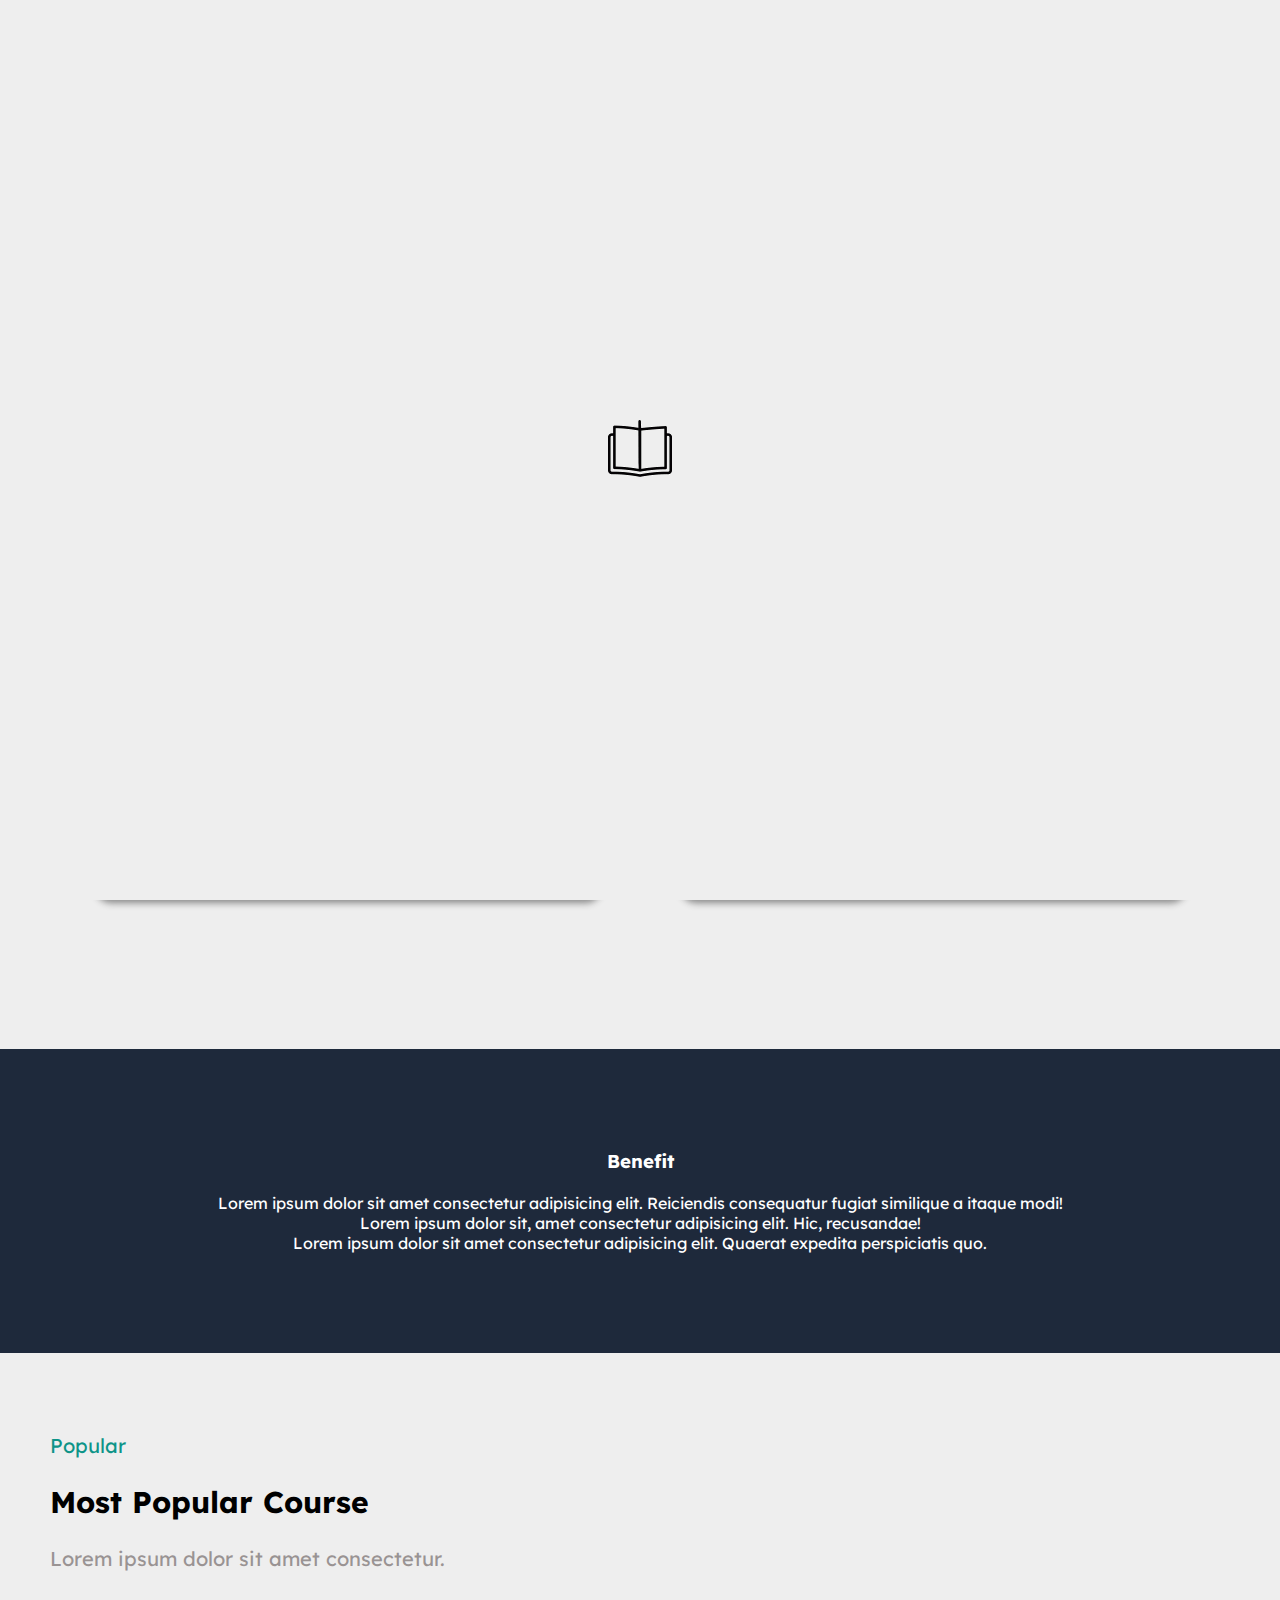
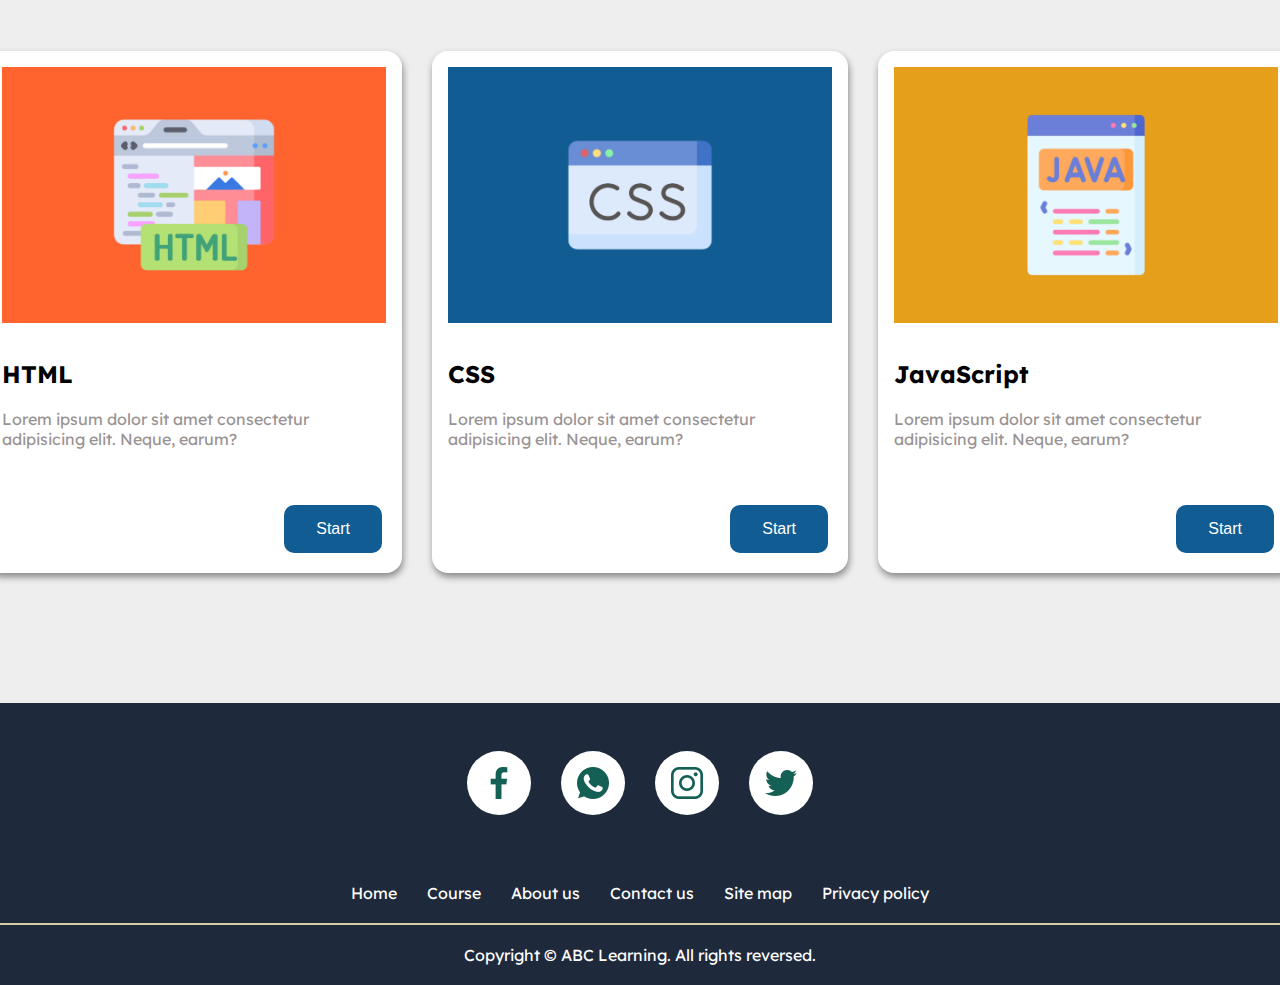
<file: index.html>
<!DOCTYPE html>
<html lang="en">
<head>
    <meta charset="UTF-8">
    <meta http-equiv="X-UA-Compatible" content="IE=edge">
    <meta name="viewport" content="width=device-width, initial-scale=1.0">
    <link rel="stylesheet" href="style.css">
    <script src="jquery.js"></script>
    <!-- google font link -->
    <link rel="preconnect" href="https://fonts.googleapis.com">
    <link rel="preconnect" href="https://fonts.gstatic.com" crossorigin>
    <!-- font style -->
    <link href="https://fonts.googleapis.com/css2?family=Caveat:wght@500&display=swap" rel="stylesheet">
    <link href="https://fonts.googleapis.com/css2?family=Fredoka+One&display=swap" rel="stylesheet">
    <link href="https://fonts.googleapis.com/css2?family=Lexend+Deca&display=swap" rel="stylesheet">
    <title>HOME</title>
</head>
<body>
    <!-- modal -->
    <div class="modal">
        <div class="box">
            <div class="box-body">
                <img src="img/sad-cute.gif" width="200px" alt="">
                <div class="box-text">
                    <h4>Sorry</h4><br>
                    <p>Page Not Available</p>
                </div>
            </div>
            <button onclick="myFunction(-1)" class="button popupclose">Close</button>
        </div>
    </div>

    <!-- preloader -->
    <div id="preloader"></div>
    <!-- header -->
    <header>
        <nav>
            <img class="logo" src="img/icon/ABC Learning.png" alt="">
            
            <ul>
                <li class="active-class">
                    <a href="index.html" class="active"><img src="img/icon/home.png" alt=""> Home</a>
                </li>
                <li class="active-class">
                    <a href="course.html"><img src="img/icon/google-docs.png" alt=""> Course</a>
                </li>
                <li class="active-class">
                    <a href="about.html"><img src="img/icon/info.png" alt=""> About us</a>
                </li>
                <li class="active-class">
                    <a href="contact.html"><img src="img/icon/contact-mail.png" alt=""> Contact us</a>
                </li>
                <li>
                    <a href="regis.html" target="_blank" class="regis"> Registration</a>
                </li>
            </ul>

            <div class="hamburger">
                <img class="icon burger" src="img/icon/hamburger.png" alt="">
                <img class="icon adios" src="img/icon/close (2).png" alt="">
            </div>
        </nav>
    </header>
    <!-- header -->

    <!-- hero -->
    <section class="hero">
        <div class="hero-text">
            <h1>ABC Learning</h1><br>
            <p>Help beginners learn with courses</p>
        </div>
        <img src="img/icon/data-science.png" alt="">
    </section>
    <!-- end hero -->

    <!-- content -->

    <!-- categories -->
    <div class="categories">
        <div class="title">
            <p style="color: #0D9488;">Categories</p> <br>
            <h2>Course categories provided</h2><br>
            <p style="color: rgb(153, 147, 147);">Lorem ipsum dolor sit amet consectetur.</p>
        </div>
        <div class="categories-card">
            <div class="mini-card">
                <img src="img/icon/code.png" alt="">
                <h3>Programming</h3><br>
                <p>Lorem ipsum dolor sit amet consectetur adipisicing elit.</p>
            </div>
            <div class="mini-card">
                <img src="img/icon/office-application.png" alt="">
                <h3>Microsoft</h3><br>
                <p>Lorem ipsum dolor sit amet consectetur adipisicing elit.</p>
            </div>
        </div>
    </div>

    <!-- slider -->
    <div class="container">
        <div class="sliders">
            <div class="slider">
                <h3>Benefit</h3><br>
                <p>Lorem ipsum dolor sit amet consectetur adipisicing elit. Reiciendis consequatur fugiat similique a itaque modi!</p>
                <p>Lorem ipsum dolor sit, amet consectetur adipisicing elit. Hic, recusandae!</p>
                <p>Lorem ipsum dolor sit amet consectetur adipisicing elit. Quaerat expedita perspiciatis quo.</p>
            </div>
        </div>
    </div>

    <!-- card -->
    <div class="container" style="margin-top: -20px ;">
        <div class="title">
            <p style="color: #0D9488;">Popular</p> <br>
            <h2>Most Popular Course</h2><br>
            <p style="color: rgb(153, 147, 147);">Lorem ipsum dolor sit amet consectetur.</p>
        </div>
        <div class="card">
            <div class="card-body">
                <img src="img/html.jpg" alt="">
                <div class="card-text">
                    <h2>HTML</h2><br>
                    <p style="color: rgb(153, 147, 147);">Lorem ipsum dolor sit amet consectetur adipisicing elit. Neque, earum?</p><br>
                </div>
                <a href="html_detail.html"><button class="button">Start</button></a>
            </div>
            <div class="card-body">
                <img src="img/css.jpg" alt="">
                <div class="card-text">
                    <h2>CSS</h2><br>
                    <p style="color: rgb(153, 147, 147);">Lorem ipsum dolor sit amet consectetur adipisicing elit. Neque, earum?</p><br>
                </div>
                <a href="css_detail.html"><button class="button">Start</button></a>
            </div>
            <div class="card-body">
                <img src="img/java.jpg" alt="">
                <div class="card-text">
                    <h2>JavaScript</h2><br>
                    <p style="color: rgb(153, 147, 147);">Lorem ipsum dolor sit amet consectetur adipisicing elit. Neque, earum?</p><br>
                </div>
                <button onclick="myFunction(1)" class="button popup">Start</button>
            </div>
          
        </div>
    </div>

    <!-- footer -->
    <div class="footer">
        <div class="social-media">
            <div class="sosmed">
                <a href="">
                    <img src="img/icon/facebook-app-symbol.png" alt="">
                </a>
            </div>
            <div class="sosmed">
                <a href="https://wa.me/62881023055627" target="_blank">
                    <img src="img/icon/whatsapp.png" alt="">
                </a>
            </div>
            <div class="sosmed">
                <a href="">
                    <img src="img/icon/instagram.png" alt="">
                </a>
            </div>
            <div class="sosmed">
                <a href="">
                    <img src="img/icon/twitter.png" alt="">
                </a>
            </div>
        </div>
        <div class="footbar">
            <ul>
                <li>
                    <a href="index.html">Home</a>
                </li>
                <li>
                    <a href="course.html">Course</a>
                </li>
                <li>
                    <a href="about.html">About us</a>
                </li>
                <li>
                    <a href="contact.html">Contact us</a>
                </li>
                <li>
                    <a href="sitemap.html">Site map</a>
                </li>
                <li>
                    <a href="privacy.html">Privacy policy</a>
                </li>
            </ul>
        </div>
        <div class="copyright">
            <p>Copyright © ABC Learning. All rights reversed.</p>
        </div>
    </div>


    <script src="function.js"></script>

    
</body>
</html>
</file>
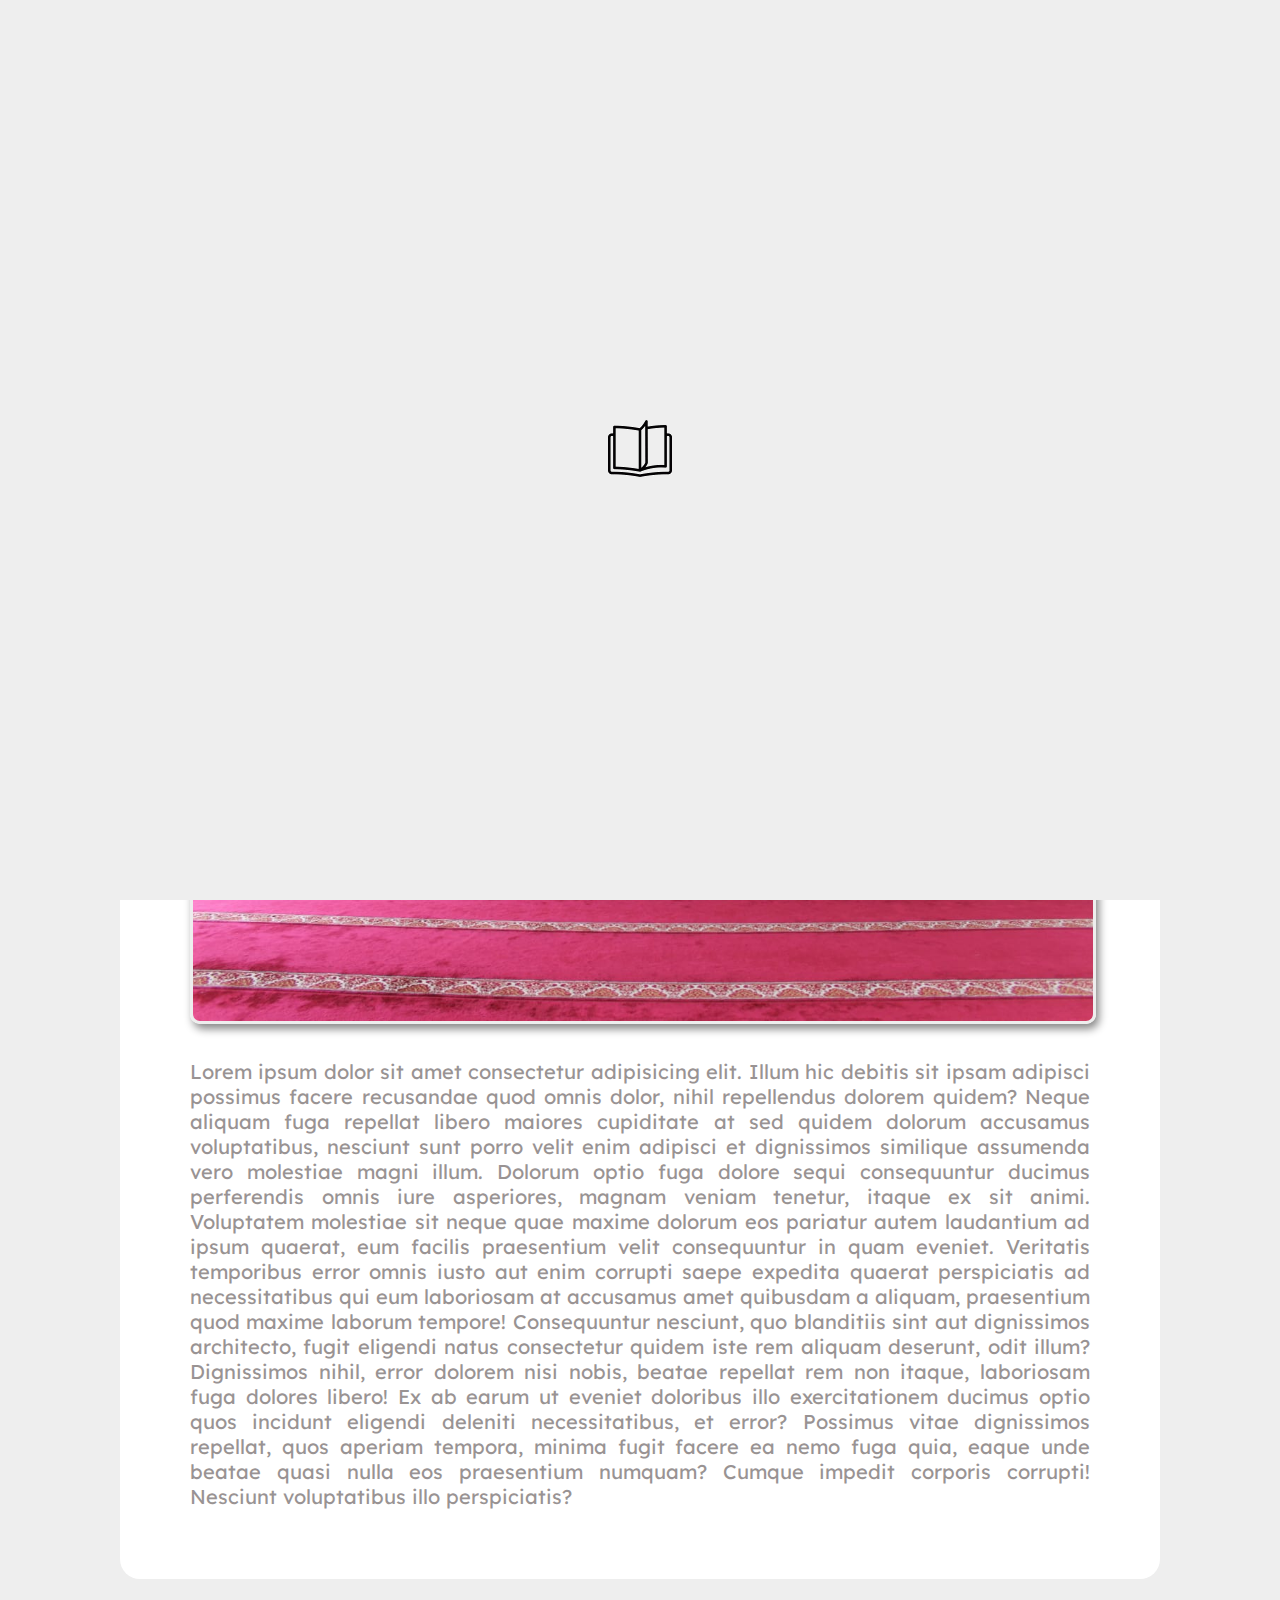
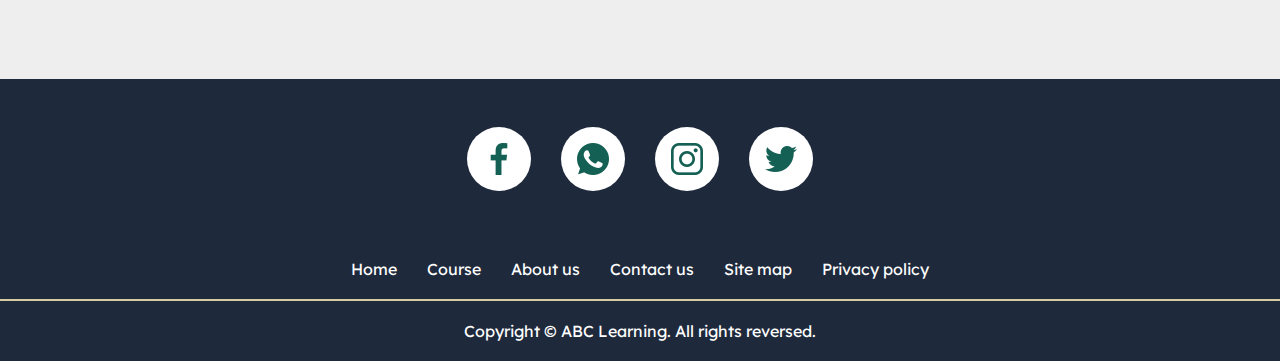
<file: about.html>
<!DOCTYPE html>
<html lang="en">
<head>
    <meta charset="UTF-8">
    <meta http-equiv="X-UA-Compatible" content="IE=edge">
    <meta name="viewport" content="width=device-width, initial-scale=1.0">
    <link rel="stylesheet" href="style.css">
    <script src="jquery.js"></script>
    <!-- google font link -->
    <link rel="preconnect" href="https://fonts.googleapis.com">
    <link rel="preconnect" href="https://fonts.gstatic.com" crossorigin>
    <!-- font style -->
    <link href="https://fonts.googleapis.com/css2?family=Caveat:wght@500&display=swap" rel="stylesheet">
    <link href="https://fonts.googleapis.com/css2?family=Fredoka+One&display=swap" rel="stylesheet">
    <link href="https://fonts.googleapis.com/css2?family=Lexend+Deca&display=swap" rel="stylesheet">
    <title>About us</title>
</head>

<body>
        <!-- preloader -->
        <div id="preloader"></div>

    <header>
        <nav>
            <img class="logo" src="img/icon/ABC Learning.png" alt="">
            <ul>
                <li>
                    <a href="index.html"><img src="img/icon/home.png" alt=""> Home</a>
                </li>
                <li>
                    <a href="course.html"><img src="img/icon/google-docs.png" alt=""> Course</a>
                </li>
                <li>
                    <a href="about.html" class="active"><img src="img/icon/info.png" alt=""> About us</a>
                </li>
                <li>
                    <a href="contact.html"><img src="img/icon/contact-mail.png" alt=""> Contact us</a>
                </li>
                <li>
                    <a href="regis.html" target="_blank" class="regis"> Registration</a>
                </li>
            </ul>
            <div class="hamburger">
                <img class="icon burger" src="img/icon/hamburger.png" alt="">
                <img class="icon adios" src="img/icon/close (2).png" alt="">
            </div>
        </nav>
    </header>

    <div class="content">
        <div>
            <div class="title">
                <p style="color: #0D9488;">About</p> <br>
                <h2>About Us</h2><br>
                <p style="color: rgb(153, 147, 147);">Our Team</p>
            </div>
            <div class="text">
                <img src="img/rohis.jpg" width="100%" class="team" id="polaroid" alt="Our team">
                <p>
                    Lorem ipsum dolor sit amet consectetur adipisicing elit. Illum hic debitis sit ipsam adipisci possimus facere recusandae quod omnis dolor, nihil repellendus dolorem quidem? Neque aliquam fuga repellat libero maiores cupiditate at sed quidem dolorum accusamus voluptatibus, nesciunt sunt porro velit enim adipisci et dignissimos similique assumenda vero molestiae magni illum. Dolorum optio fuga dolore sequi consequuntur ducimus perferendis omnis iure asperiores, magnam veniam tenetur, itaque ex sit animi. Voluptatem molestiae sit neque quae maxime dolorum eos pariatur autem laudantium ad ipsum quaerat, eum facilis praesentium velit consequuntur in quam eveniet. Veritatis temporibus error omnis iusto aut enim corrupti saepe expedita quaerat perspiciatis ad necessitatibus qui eum laboriosam at accusamus amet quibusdam a aliquam, praesentium quod maxime laborum tempore! Consequuntur nesciunt, quo blanditiis sint aut dignissimos architecto, fugit eligendi natus consectetur quidem iste rem aliquam deserunt, odit illum? Dignissimos nihil, error dolorem nisi nobis, beatae repellat rem non itaque, laboriosam fuga dolores libero! Ex ab earum ut eveniet doloribus illo exercitationem ducimus optio quos incidunt eligendi deleniti necessitatibus, et error? Possimus vitae dignissimos repellat, quos aperiam tempora, minima fugit facere ea nemo fuga quia, eaque unde beatae quasi nulla eos praesentium numquam? Cumque impedit corporis corrupti! Nesciunt voluptatibus illo perspiciatis?
                </p>
            </div>
        </div>
    </div>

    <div class="footer">
        <div class="social-media">
            <div class="sosmed">
                <a href="">
                    <img src="img/icon/facebook-app-symbol.png" alt="">
                </a>
            </div>
            <div class="sosmed">
                <a href="https://wa.me/62881023055627" target="_blank">
                    <img src="img/icon/whatsapp.png" alt="">
                </a>
            </div>
            <div class="sosmed">
                <a href="">
                    <img src="img/icon/instagram.png" alt="">
                </a>
            </div>
            <div class="sosmed">
                <a href="">
                    <img src="img/icon/twitter.png" alt="">
                </a>
            </div>
        </div>
        <div class="footbar">
            <ul>
                <li>
                    <a href="index.html">Home</a>
                </li>
                <li>
                    <a href="course.html">Course</a>
                </li>
                <li>
                    <a href="about.html">About us</a>
                </li>
                <li>
                    <a href="contact.html">Contact us</a>
                </li>
                <li>
                    <a href="sitemap.html">Site map</a>
                </li>
                <li>
                    <a href="privacy.html">Privacy policy</a>
                </li>
            </ul>
        </div>
        <div class="copyright">
            <p>Copyright © ABC Learning. All rights reversed.</p>
        </div>
    </div>

    <script src="function.js"></script>

</body>
</html>
</file>
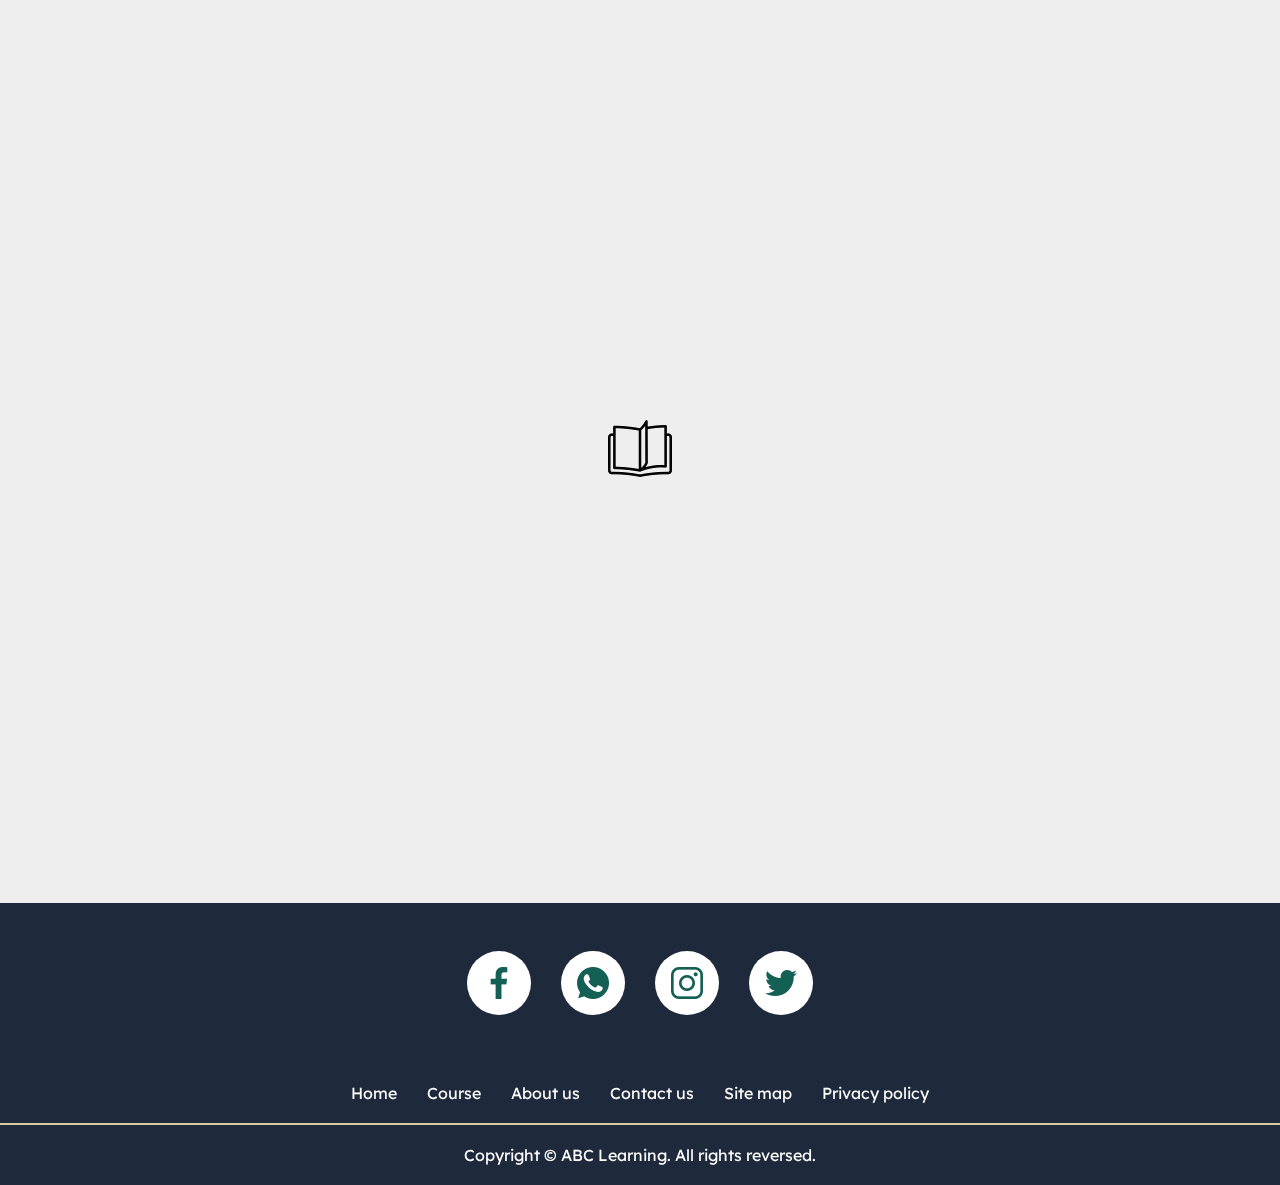
<file: contact.html>
<!DOCTYPE html>
<html lang="en">
<head>
    <meta charset="UTF-8">
    <meta http-equiv="X-UA-Compatible" content="IE=edge">
    <meta name="viewport" content="width=device-width, initial-scale=1.0">
    <link rel="stylesheet" href="style.css">
    <script src="jquery.js"></script>
    <!-- google font link -->
    <link rel="preconnect" href="https://fonts.googleapis.com">
    <link rel="preconnect" href="https://fonts.gstatic.com" crossorigin>
    <!-- font style -->
    <link href="https://fonts.googleapis.com/css2?family=Caveat:wght@500&display=swap" rel="stylesheet">
    <link href="https://fonts.googleapis.com/css2?family=Fredoka+One&display=swap" rel="stylesheet">
    <link href="https://fonts.googleapis.com/css2?family=Lexend+Deca&display=swap" rel="stylesheet">
    <title>Contact us</title>
</head>
<body>
        <!-- preloader -->
        <div id="preloader"></div>

    <header>
        <nav>
            <img class="logo" src="img/icon/ABC Learning.png" alt="">
            <ul>
                <li>
                    <a href="index.html"><img src="img/icon/home.png" alt=""> Home</a>
                </li>
                <li>
                    <a href="course.html"><img src="img/icon/google-docs.png" alt=""> Course</a>
                </li>
                <li>
                    <a href="about.html"><img src="img/icon/info.png" alt=""> About us</a>
                </li>
                <li>
                    <a href="contact.html" class="active"><img src="img/icon/contact-mail.png" alt=""> Contact us</a>
                </li>
                <li>
                    <a href="regis.html" target="_blank" class="regis"> Registration</a>
                </li>
            </ul>
            <div class="hamburger">
                <img class="icon burger" src="img/icon/hamburger.png" alt="">
                <img class="icon adios" src="img/icon/close (2).png" alt="">
            </div>
        </nav>
    </header>

    <div class="content">
            <div class="title">
                <p style="color: #0D9488;">Contact</p> <br>
                <h2>Contact Us If You Need</h2><br>
            </div>
            <div class="contact-content">
                <div class="iframe">
                    <iframe src="https://www.google.com/maps/embed?pb=!1m18!1m12!1m3!1d1980.0272504475524!2d107.57191300049026!3d-7.00286501659863!2m3!1f0!2f0!3f0!3m2!1i1024!2i768!4f13.1!3m3!1m2!1s0x2e68eead6a511ef7%3A0xe56053b49ccc4aff!2sKatapang%2C%20Sangkanhurip%2C%20Kec.%20Katapang%2C%20Kabupaten%20Bandung%2C%20Jawa%20Barat%2040921!5e0!3m2!1sid!2sid!4v1663570506430!5m2!1sid!2sid" width="600" height="450" style="border:0;" allowfullscreen="" loading="lazy" referrerpolicy="no-referrer-when-downgrade"></iframe>
                </div>
                <div>
                    <div class="contact-text">
                            <img src="img/icon/pin.png" alt="" >
                            <p style="margin-top: -10px;">Kp. Sompok RT 01 RW22, Desa Sangkanhurip, Kec. Katapang, Kab Bandung. </p>
                    </div>
                    <div class="contact-text">
                            <img src="img/icon/mail.png" alt="">
                            <p>rezakya41@gmail.com</p>
                    </div>
                    <div class="contact-text">
                            <img src="img/icon/telephone.png" alt="">
                            <p>+62881023055627</p>
                    </div>
                </div>
            </div>
    </div>

    <div class="footer">
        <div class="social-media">
            <div class="sosmed">
                <a href="">
                    <img src="img/icon/facebook-app-symbol.png" alt="">
                </a>
            </div>
            <div class="sosmed">
                <a href="https://wa.me/62881023055627" target="_blank">
                    <img src="img/icon/whatsapp.png" alt="">
                </a>
            </div>
            <div class="sosmed">
                <a href="">
                    <img src="img/icon/instagram.png" alt="">
                </a>
            </div>
            <div class="sosmed">
                <a href="">
                    <img src="img/icon/twitter.png" alt="">
                </a>
            </div>
        </div>
        <div class="footbar">
            <ul>
                <li>
                    <a href="index.html">Home</a>
                </li>
                <li>
                    <a href="course.html">Course</a>
                </li>
                <li>
                    <a href="about.html">About us</a>
                </li>
                <li>
                    <a href="contact.html">Contact us</a>
                </li>
                <li>
                    <a href="sitemap.html">Site map</a>
                </li>
                <li>
                    <a href="privacy.html">Privacy policy</a>
                </li>
            </ul>
        </div>
        <div class="copyright">
            <p>Copyright © ABC Learning. All rights reversed.</p>
        </div>
    </div>

    <script src="function.js"></script>

</body>
</html>
</file>
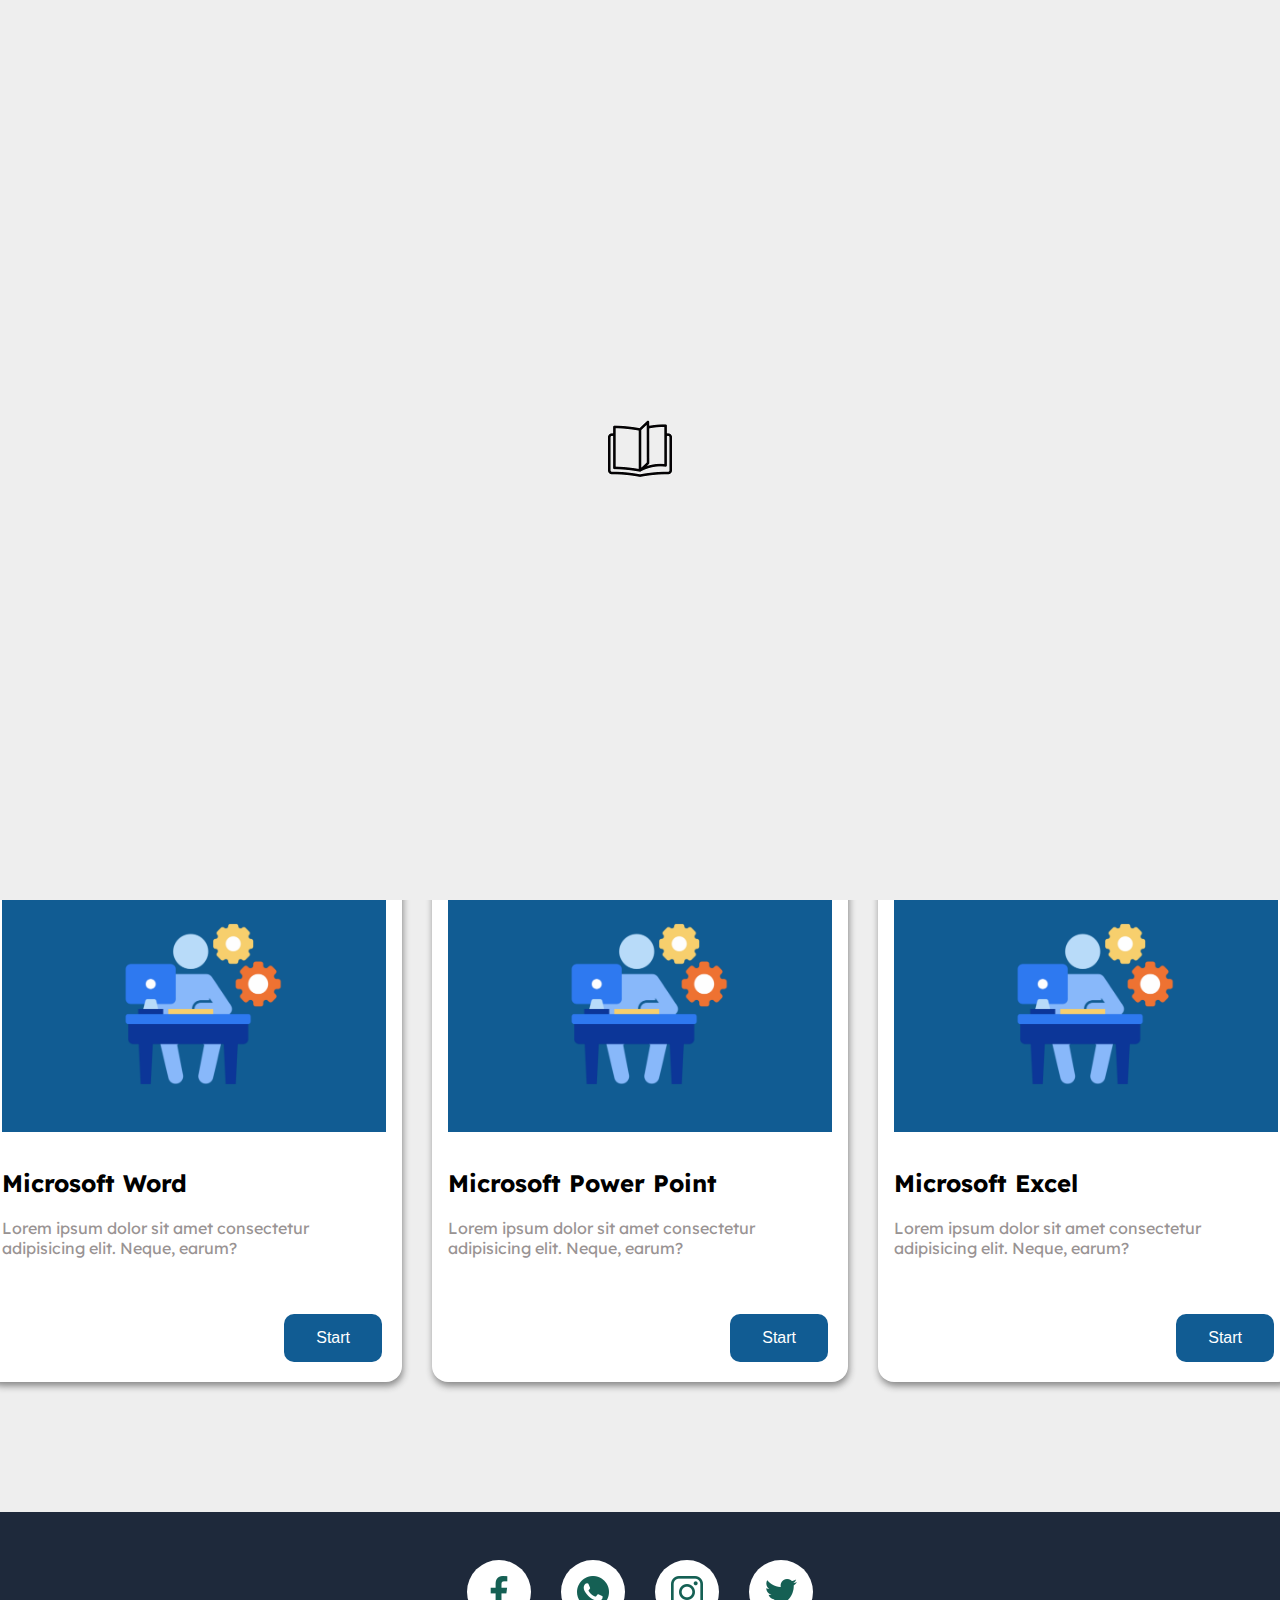
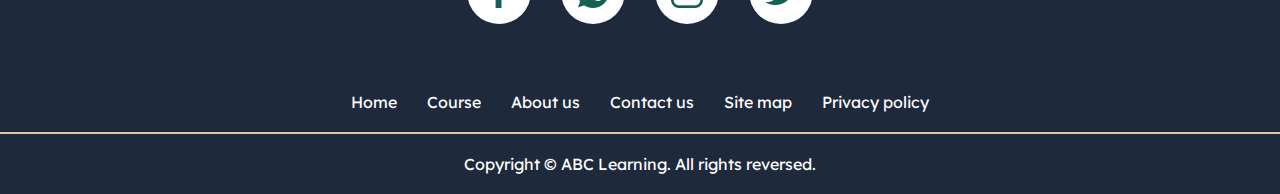
<file: course.html>
<!DOCTYPE html>
<html lang="en">
<head>
    <meta charset="UTF-8">
    <meta http-equiv="X-UA-Compatible" content="IE=edge">
    <meta name="viewport" content="width=device-width, initial-scale=1.0">
    <link rel="stylesheet" href="style.css">
    <script src="jquery.js"></script>
    <!-- google font link -->
    <link rel="preconnect" href="https://fonts.googleapis.com">
    <link rel="preconnect" href="https://fonts.gstatic.com" crossorigin>
    <!-- font style -->
    <link href="https://fonts.googleapis.com/css2?family=Caveat:wght@500&display=swap" rel="stylesheet">
    <link href="https://fonts.googleapis.com/css2?family=Fredoka+One&display=swap" rel="stylesheet">
    <link href="https://fonts.googleapis.com/css2?family=Lexend+Deca&display=swap" rel="stylesheet">
    <title>Course</title>
</head>
<body>
    <!-- modal -->
    <div class="modal">
        <div class="box">
            <div class="box-body">
                <img src="img/sad-cute.gif" width="200px" alt="">
                <div class="box-text">
                    <h4>Sorry</h4><br>
                    <p>Page Not Available</p>
                </div>
            </div>
            <button onclick="myFunction(-1)" class="button popupclose">Close</button>
        </div>
    </div>

    <!-- preloader -->
    <div id="preloader"></div>

    <header>
        <nav>
            <img class="logo" src="img/icon/ABC Learning.png" alt="">
            <ul>
                <li class="active-class">
                    <a href="index.html"><img src="img/icon/home.png" alt=""> Home</a>
                </li>
                <li class="active-class">
                    <a href="course.html" class="active"><img src="img/icon/google-docs.png" alt=""> Course</a>
                </li>
                <li class="active-class">
                    <a href="about.html"><img src="img/icon/info.png" alt=""> About us</a>
                </li>
                <li class="active-class">
                    <a href="contact.html"><img src="img/icon/contact-mail.png" alt=""> Contact us</a>
                </li>
                <li>
                    <a href="regis.html" target="_blank" class="regis"> Registration</a>
                </li>
            </ul>
            <div class="hamburger">
                <img class="icon burger" src="img/icon/hamburger.png" alt="">
                <img class="icon adios" src="img/icon/close (2).png" alt="">
            </div>
        </nav>
    </header>

    <!-- content -->
    <div class="container" style="margin-top: -20px ;">
        <div class="title">
            <p style="color: #0D9488;">Course</p> <br>
            <h2>Available Courses</h2><br>
            <p style="color: rgb(153, 147, 147);">Lorem ipsum dolor sit amet consectetur.</p>
        </div>
        <div class="card">
            <div class="card-body">
                <img src="img/html.jpg" alt="">
                <div class="card-text">
                    <h2>HTML</h2><br>
                    <p style="color: rgb(153, 147, 147);">Lorem ipsum dolor sit amet consectetur adipisicing elit. Neque, earum?</p><br>
                </div>
               <a href="html_detail.html"> <button class="button">Start</button></a>
            </div>
            <div class="card-body">
                <img src="img/css.jpg" alt="">
                <div class="card-text">
                    <h2>CSS</h2><br>
                    <p style="color: rgb(153, 147, 147);">Lorem ipsum dolor sit amet consectetur adipisicing elit. Neque, earum?</p><br>
                </div>
               <a href="css_detail.html"> <button class="button">Start</button></a>
            </div>
            <div class="card-body">
                <img src="img/java.jpg" alt="">
                <div class="card-text">
                    <h2>JavaScript</h2><br>
                    <p style="color: rgb(153, 147, 147);">Lorem ipsum dolor sit amet consectetur adipisicing elit. Neque, earum?</p><br>
                </div>
               <button onclick="myFunction(1)" class="button popup">Start</button>
            </div>
            <div class="card-body">
                <img src="img/office.jpg" alt="">
                <div class="card-text">
                    <h2>Microsoft Word</h2><br>
                    <p style="color: rgb(153, 147, 147);">Lorem ipsum dolor sit amet consectetur adipisicing elit. Neque, earum?</p><br>
                </div>
                <button onclick="myFunction(1)" class="button popup">Start</button>
            </div>
            <div class="card-body">
                <img src="img/office.jpg" alt="">
                <div class="card-text">
                    <h2>Microsoft Power Point</h2><br>
                    <p style="color: rgb(153, 147, 147);">Lorem ipsum dolor sit amet consectetur adipisicing elit. Neque, earum?</p><br>
                </div>
                <button onclick="myFunction(1)" class="button popup">Start</button>
            </div>
            <div class="card-body">
                <img src="img/office.jpg" alt="">
                <div class="card-text">
                    <h2>Microsoft Excel</h2><br>
                    <p style="color: rgb(153, 147, 147);">Lorem ipsum dolor sit amet consectetur adipisicing elit. Neque, earum?</p><br>
                </div>
                <button onclick="myFunction(1)" class="button popup">Start</button>
            </div>
        </div>
    </div>
 

    <!-- footer -->
    <div class="footer">
        <div class="social-media">
            <div class="sosmed">
                <a href="">
                    <img src="img/icon/facebook-app-symbol.png" alt="">
                </a>
            </div>
            <div class="sosmed">
                <a href="https://wa.me/62881023055627" target="_blank">
                    <img src="img/icon/whatsapp.png" alt="">
                </a>
            </div>
            <div class="sosmed">
                <a href="">
                    <img src="img/icon/instagram.png" alt="">
                </a>
            </div>
            <div class="sosmed">
                <a href="">
                    <img src="img/icon/twitter.png" alt="">
                </a>
            </div>
        </div>
        <div class="footbar">
            <ul>
                <li>
                    <a href="index.html">Home</a>
                </li>
                <li>
                    <a href="course.html">Course</a>
                </li>
                <li>
                    <a href="about.html">About us</a>
                </li>
                <li>
                    <a href="contact.html">Contact us</a>
                </li>
                <li>
                    <a href="sitemap.html">Site map</a>
                </li>
                <li>
                    <a href="privacy.html">Privacy policy</a>
                </li>
            </ul>
        </div>
        <div class="copyright">
            <p>Copyright © ABC Learning. All rights reversed.</p>
        </div>
    </div>

    <!-- modal -->
    <script src="function.js"></script>

</body>
</html>
</file>
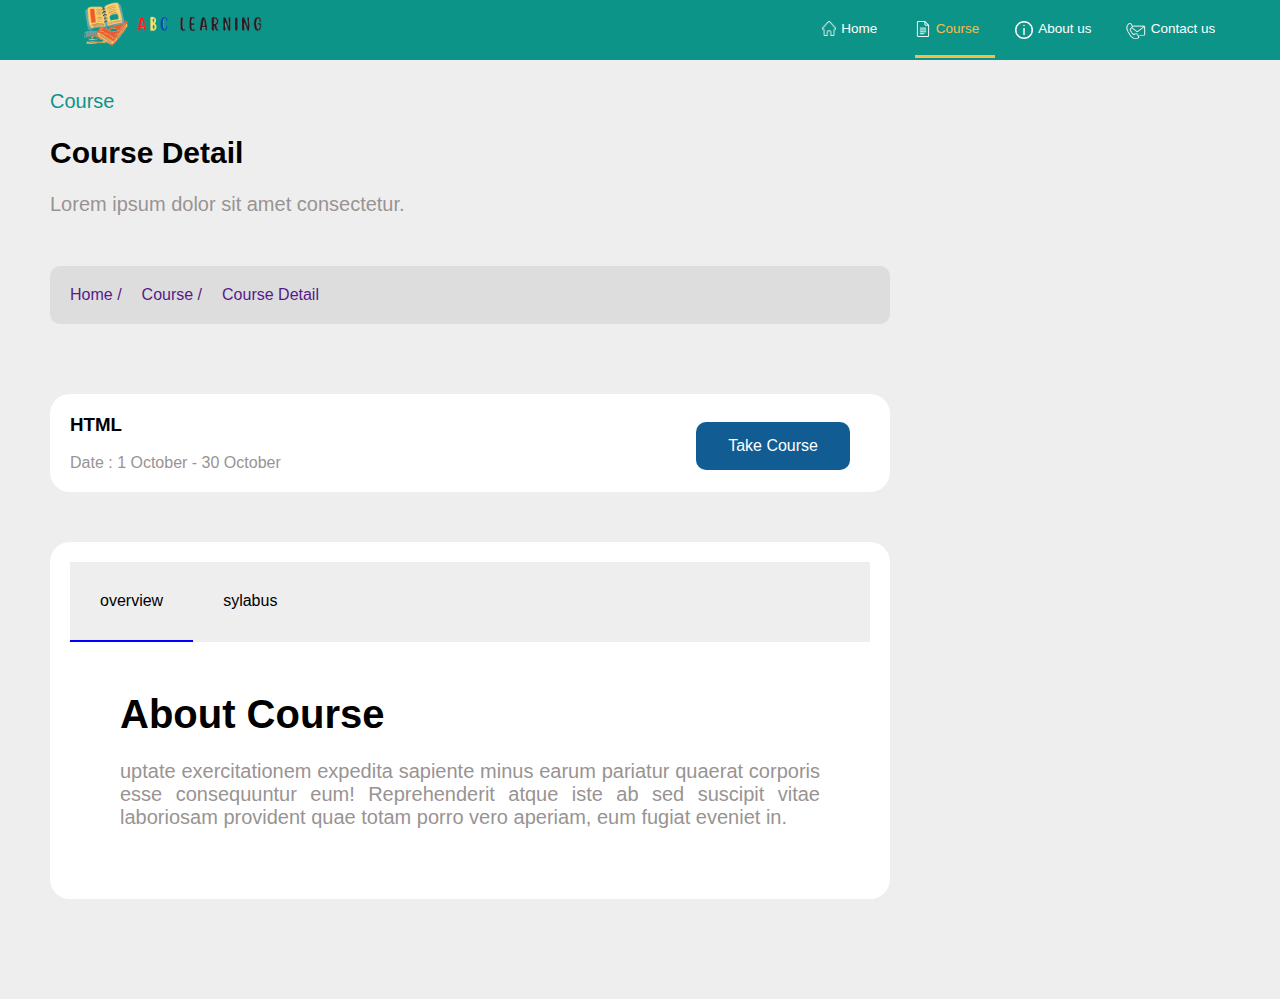
<file: course_detail.html>
<!DOCTYPE html>
<html lang="en">
<head>
    <meta charset="UTF-8">
    <meta http-equiv="X-UA-Compatible" content="IE=edge">
    <meta name="viewport" content="width=device-width, initial-scale=1.0">
    <link rel="stylesheet" href="style.css">
    <script src="jquery.js"></script>
    <!-- <link rel="stylesheet" href="jquery-ui.css"> -->
    <title>Course Detail</title>
    <!-- <script src="https://code.jquery.com/jquery-3.6.0.js"></script>
    <script src="https://code.jquery.com/ui/1.13.2/jquery-ui.js"></script>
    <script>
    $( function() {
      $( "#tabs" ).tabs();
    } );
    </script> -->
</head>
<body>
    <!-- <div id="preloader"></div> -->

    <header>
        <nav>
            <img class="logo" src="img/icon/ABC Learning.png" alt="">
            <ul>
                <li>
                    <a href="index.html"><img src="img/icon/home.png" alt=""> Home</a>
                </li>
                <li>
                    <a href="course.html" class="active"><img src="img/icon/google-docs.png" alt=""> Course</a>
                </li>
                <li>
                    <a href="about.html"><img src="img/icon/info.png" alt=""> About us</a>
                </li>
                <li>
                    <a href="contact.html"><img src="img/icon/contact-mail.png" alt=""> Contact us</a>
                </li>
            </ul>
        </nav>
    </header>

    <div class="container" style="margin-top: -20px ;">
        <div class="title">
            <p style="color: #0D9488;">Course</p> <br>
            <h2>Course Detail</h2><br>
            <p style="color: rgb(153, 147, 147);">Lorem ipsum dolor sit amet consectetur.</p>
        </div>
    </div>
    <div class="breadcrumb">
        <ul>
            <li>
                <a href="">Home  /</a>
            </li>
            <li>
                <a href="">Course  /</a>
            </li>
            <li>
                <a href="">Course Detail</a>
            </li>
        </ul>
    </div>
    <div class="container" >
        <section class="text-course">
            <h3>HTML</h3><br>
            <p style="color: rgb(153, 147, 147);">Date : 1 October - 30 October</p>
            <a href=""> <button class="button" style="margin-top: -50px;">Take Course</button></a>
        </section>
        <div class="text-course container-tabs" id="tabs">
            <ul class="tab_navigation">
                <li>
                    overview
                </li>
                <li>
                    sylabus
                </li>
            </ul>
            <div class="tab_container_area">
                <div class="text tab_container" >
                        <h1 style="color: black;" >About Course</h1><br>
                        <p>uptate exercitationem expedita sapiente minus earum pariatur quaerat corporis esse consequuntur eum! Reprehenderit atque iste ab sed suscipit vitae laboriosam provident quae totam porro vero aperiam, eum fugiat eveniet in.</p>
                </div>
                
                <div class="text tab_container" >
                    <div class="tab-desk">
                        <h1 style="color: black;" >Sylabuss</h1><br>
                        <p>Lorem ipsum dolor sit amet consectetur adipisicing elit. Perspiciatis placeat laudantium fuga laborum reiciendis libero nesciunt aperiam itaque eligendi ipsam dolore natus voluptas magni sapiente minus quo eo.</p>
                    </div>
                </div>
            </div>

        </div>
    </div>
    
    <script>


        $(document).ready(function(){
     
           $('.tab_container:first').show();;
           $('.tab_navigation li:first').addClass('active');;

            $('.tab_navigation li').click(function(event){

                index = $(this).index();
                $('.tab_navigation li').removeClass('active');
                $(this).addClass('active');
                $('.tab_container').hide();
                $('.tab_container').eq(index).show();

            });
        });


    </script>

</body>
</html>
</file>
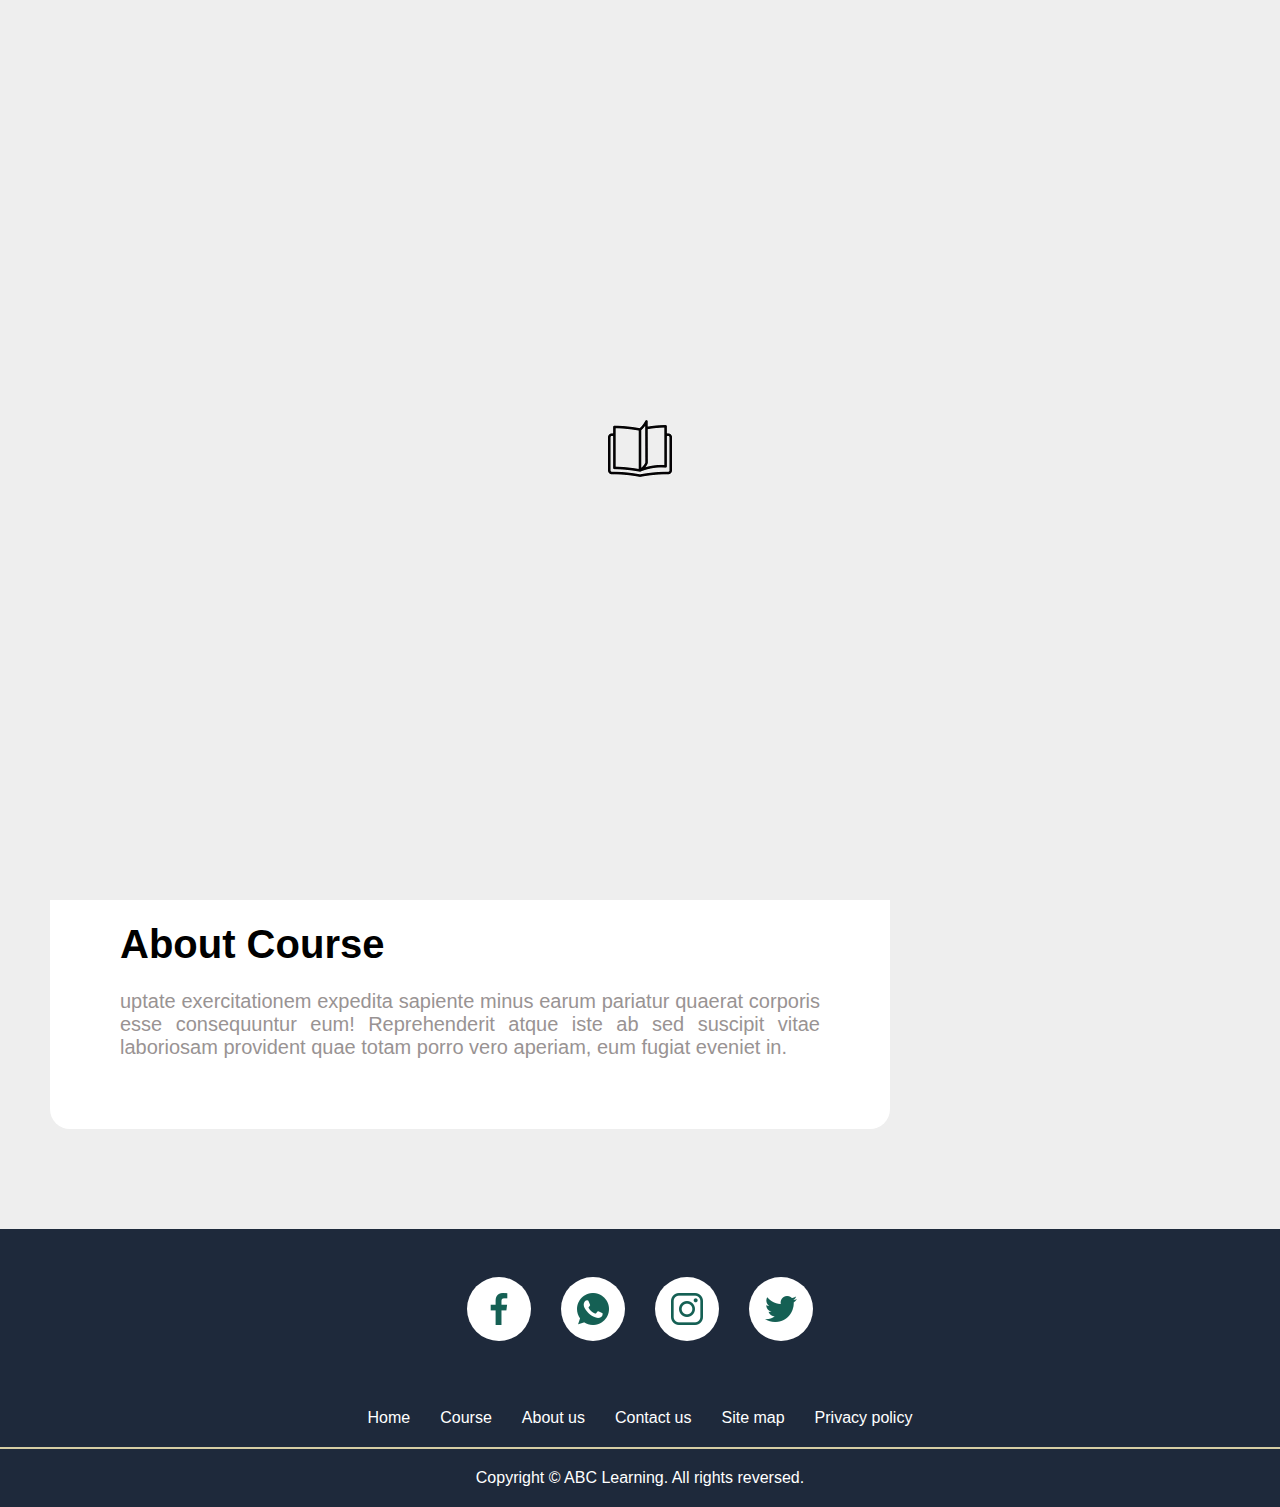
<file: css_detail.html>
<!DOCTYPE html>
<html lang="en">
<head>
    <meta charset="UTF-8">
    <meta http-equiv="X-UA-Compatible" content="IE=edge">
    <meta name="viewport" content="width=device-width, initial-scale=1.0">
    <link rel="stylesheet" href="style.css">
    <script src="jquery.js"></script>
    <title>Course Detail</title>

</head>
<body>
      <!-- modal -->
      <div class="modal">
        <div class="box">
            <div class="box-body">
                <img src="img/sad-cute.gif" width="200px" alt="">
                <div class="box-text">
                    <h4>Sorry</h4><br>
                    <p>Page Not Available</p>
                </div>
            </div>
            <button onclick="myFunction(-1)" class="button popupclose">Close</button>
        </div>
    </div>

    <div id="preloader"></div>

    <header>
        <nav>
            <img class="logo" src="img/icon/ABC Learning.png" alt="">
            <ul>
                <li>
                    <a href="index.html"><img src="img/icon/home.png" alt=""> Home</a>
                </li>
                <li>
                    <a href="course.html" class="active"><img src="img/icon/google-docs.png" alt=""> Course</a>
                </li>
                <li>
                    <a href="about.html"><img src="img/icon/info.png" alt=""> About us</a>
                </li>
                <li>
                    <a href="contact.html"><img src="img/icon/contact-mail.png" alt=""> Contact us</a>
                </li>
                <li>
                    <a href="regis.html" target="_blank" class="regis"> Registration</a>
                </li>
            </ul>
        </nav>
    </header>

    <!-- other course -->
    <div class="side-menu">
        <h2>Other Course</h2><br>
        <ul>
            <li>
                <a href="html_detail.html"><button>HTML</button></a>
            </li>
            <li>
                <button onclick="myFunction(1)" class="popup">JavaScript</button>
            </li>
            <li>
                <button onclick="myFunction(1)" class="popup">Microsoft Word</button>
            </li>
            <li>
                <button onclick="myFunction(1) " class="popup">Microsoft Powerpoint</button>
            </li>
            <li>
                <button onclick="myFunction(1)" class="popup">Microsoft Excel</button>
            </li>
        </ul>
    </div>

    <div class="container" style="margin-top: -20px ;">
        <div class="title">
            <p style="color: #0D9488;">Course</p> <br>
            <h2>Course Detail</h2><br>
            <p style="color: rgb(153, 147, 147);">Lorem ipsum dolor sit amet consectetur.</p>
        </div>
    </div>
    <div class="breadcrumb">
        <ul>
            <li>
                <a href="index.html">Home  /</a>
            </li>
            <li>
                <a href="course.html">Course  /</a>
            </li>
            <li>
                <a href="css_detail.html">Course Detail</a>
            </li>
        </ul>
        <div class="hamburger">
            <img class="icon burger" src="img/icon/hamburger.png" alt="">
            <img class="icon adios" src="img/icon/close (2).png" alt="">
        </div>
    </div>
    <div class="container" >
        <section class="text-course">
            <h3>CSS</h3><br>
            <p style="color: rgb(153, 147, 147);">Date : 1 October - 30 October</p>
            <a href="css_schedule.html"> <button class="button" style="margin-top: -65px;">Take Course</button></a>
        </section>
        <div class="text-course container-tabs" id="tabs">
            <ul class="tab_navigation">
                <li>
                    overview
                </li>
                <li>
                    syllabus
                </li>
            </ul>
            <div class="tab_container_area">
                <div class="text tab_container" >
                        <h1 style="color: black;" >About Course</h1><br>
                        <p>uptate exercitationem expedita sapiente minus earum pariatur quaerat corporis esse consequuntur eum! Reprehenderit atque iste ab sed suscipit vitae laboriosam provident quae totam porro vero aperiam, eum fugiat eveniet in.</p>
                </div>
                
                <div class="text tab_container" >
                    <div class="tab-desk">
                        <h1 style="color: black;" >Syllabus</h1><br>
                        <p>Lorem ipsum dolor sit amet consectetur adipisicing elit. Perspiciatis placeat laudantium fuga laborum reiciendis libero nesciunt aperiam itaque eligendi ipsam dolore natus voluptas magni sapiente minus quo eo.</p>
                    </div>
                </div>
            </div>

        </div>
    </div>

    <div class="footer">
        <div class="social-media">
            <div class="sosmed">
                <a href="">
                    <img src="img/icon/facebook-app-symbol.png" alt="">
                </a>
            </div>
            <div class="sosmed">
                <a href="https://wa.me/62881023055627" target="_blank">
                    <img src="img/icon/whatsapp.png" alt="">
                </a>
            </div>
            <div class="sosmed">
                <a href="">
                    <img src="img/icon/instagram.png" alt="">
                </a>
            </div>
            <div class="sosmed">
                <a href="">
                    <img src="img/icon/twitter.png" alt="">
                </a>
            </div>
        </div>
        <div class="footbar">
            <ul>
                <li>
                    <a href="index.html">Home</a>
                </li>
                <li>
                    <a href="course.html">Course</a>
                </li>
                <li>
                    <a href="about.html">About us</a>
                </li>
                <li>
                    <a href="contact.html">Contact us</a>
                </li>
                <li>
                    <a href="sitemap.html">Site map</a>
                </li>
                <li>
                    <a href="privacy.html">Privacy policy</a>
                </li>
            </ul>
        </div>
        <div class="copyright">
            <p>Copyright © ABC Learning. All rights reversed.</p>
        </div>
    </div>
    
    <script src="function.js"></script>

</body>
</html>
</file>
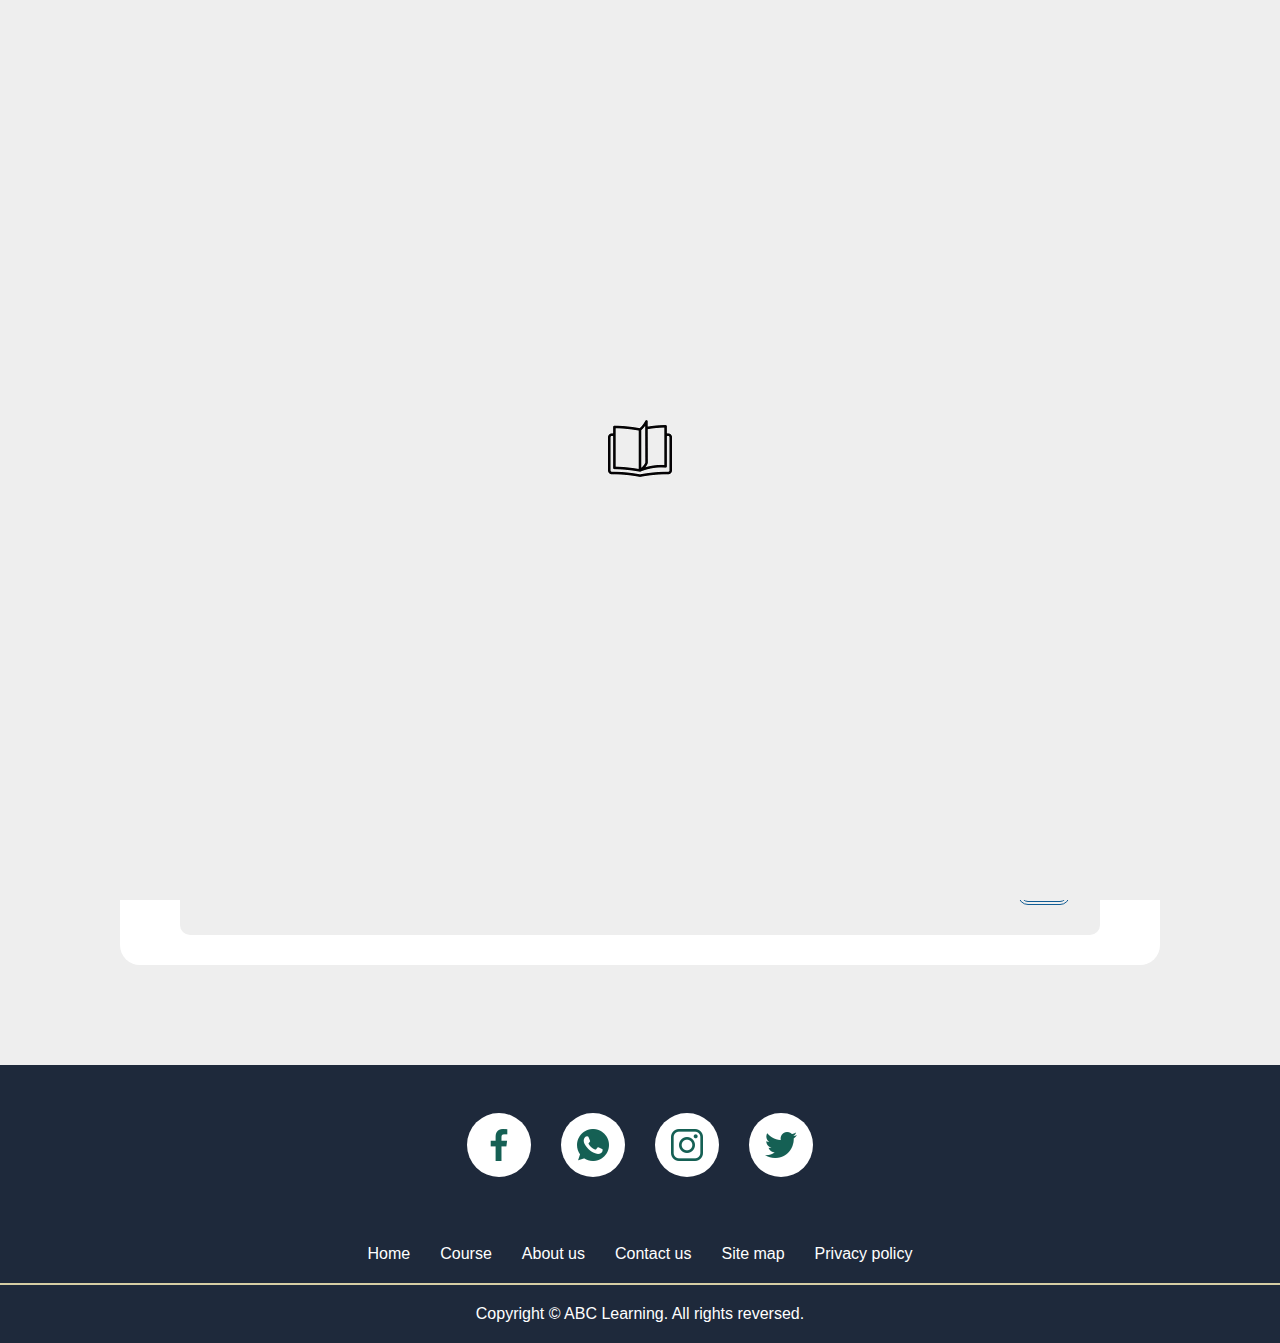
<file: css_schedule.html>
<!DOCTYPE html>
<html lang="en">
<head>
    <meta charset="UTF-8">
    <meta http-equiv="X-UA-Compatible" content="IE=edge">
    <meta name="viewport" content="width=device-width, initial-scale=1.0">
    <link rel="stylesheet" href="style.css">
    <script src="jquery.js"></script>
    <script src="function.js"></script>
    <title>CSS Schedule</title>
</head>
<body>
      <!-- modal -->
      <div class="modal">
        <div class="box">
            <div class="box-body">
                <img src="img/sad-cute.gif" width="200px" alt="">
                <div class="box-text">
                    <h4>Sorry</h4><br>
                    <p id="change">Page Not Available</p>
                </div>
            </div>
            <button onclick="myFunction(-1)" class="button popupclose">Close</button>
        </div>
    </div>

       <!-- preloader -->
       <div id="preloader"></div>
       
    <header>
        <nav>
            <img class="logo" src="img/icon/ABC Learning.png" alt="">
            <ul>
                <li>
                    <a href="index.html"><img src="img/icon/home.png" alt=""> Home</a>
                </li>
                <li>
                    <a href="course.html" class="active"><img src="img/icon/google-docs.png" alt=""> Course</a>
                </li>
                <li>
                    <a href="about.html"><img src="img/icon/info.png" alt=""> About us</a>
                </li>
                <li>
                    <a href="contact.html"><img src="img/icon/contact-mail.png" alt=""> Contact us</a>
                </li>
                <li>
                    <a href="regis.html" target="_blank" class="regis"> Registration</a>
                </li>
            </ul>
        </nav>
    </header>

    <div class="container">
        <div class="content">
            <div class="title">
                <p style="color: #0D9488;">Course</p> <br>
                <h2>Course Schedule CSS</h2><br>
                <p style="color: rgb(153, 147, 147);">Lorem ipsum dolor sit amet consectetur.</p>
            </div>         
            <div class="breadcrumb" style="margin:-80px 0 0 -100px; padding:100px;">
                <ul>
                    <li>
                        <a href="index.html">Home  /</a>
                    </li>
                    <li>
                        <a href="course.html">Course  /</a>
                    </li>
                    <li>
                        <a href="css_detail.html">Course Detail /</a>
                    </li>
                    <li>
                        <a href="css_schedule.html">Course Schedule</a>
                    </li>
                </ul>
                <div class="hamburger">
                    <img class="icon burger" src="img/icon/hamburger.png" alt="">
                    <img class="icon adios" src="img/icon/close (2).png" alt="">
                </div>
            </div>
            <div class="schedule">
                <div class="schedule-body">
                    <div>
                        <h3>#01 Introduction CSS</h3><br>
                        <p>13 October 2022, 09.00 am</p>
                    </div>
                    <div class="join-btn">
                        <button  onclick="myFunction(1)" class="popup-regis">Join</button>
                    </div>
                </div>
                <div class="schedule-body">
                    <div>
                        <h3>#02 Introduction CSS</h3><br>
                        <p>14 October 2022, 09.00 am</p>
                    </div>
                    <div class="join-btn">
                        <button  onclick="myFunction(1)" class="popup-regis">Join</button>
                    </div>
                </div>
                <div class="schedule-body">
                    <div>
                        <h3>#03 Syntax CSS</h3><br>
                        <p>15 October 2022, 09.00 am</p>
                    </div>
                    <div class="join-btn">
                        <button  onclick="myFunction(1)" class="popup-regis">Join</button>
                    </div>
                </div>
            </div>
        </div>
    </div>

    <!-- footer -->
    <div class="footer">
        <div class="social-media">
            <div class="sosmed">
                <a href="">
                    <img src="img/icon/facebook-app-symbol.png" alt="">
                </a>
            </div>
            <div class="sosmed">
                <a href="https://wa.me/62881023055627" target="_blank">
                    <img src="img/icon/whatsapp.png" alt="">
                </a>
            </div>
            <div class="sosmed">
                <a href="">
                    <img src="img/icon/instagram.png" alt="">
                </a>
            </div>
            <div class="sosmed">
                <a href="">
                    <img src="img/icon/twitter.png" alt="">
                </a>
            </div>
        </div>
        <div class="footbar">
            <ul>
                <li>
                    <a href="index.html">Home</a>
                </li>
                <li>
                    <a href="course.html">Course</a>
                </li>
                <li>
                    <a href="about.html">About us</a>
                </li>
                <li>
                    <a href="contact.html">Contact us</a>
                </li>
                <li>
                    <a href="sitemap.html">Site map</a>
                </li>
                <li>
                    <a href="privacy.html">Privacy policy</a>
                </li>
            </ul>
        </div>
        <div class="copyright">
            <p>Copyright © ABC Learning. All rights reversed.</p>
        </div>
    </div>

    <script src="function.js"></script>
</body>
</html>
</file>
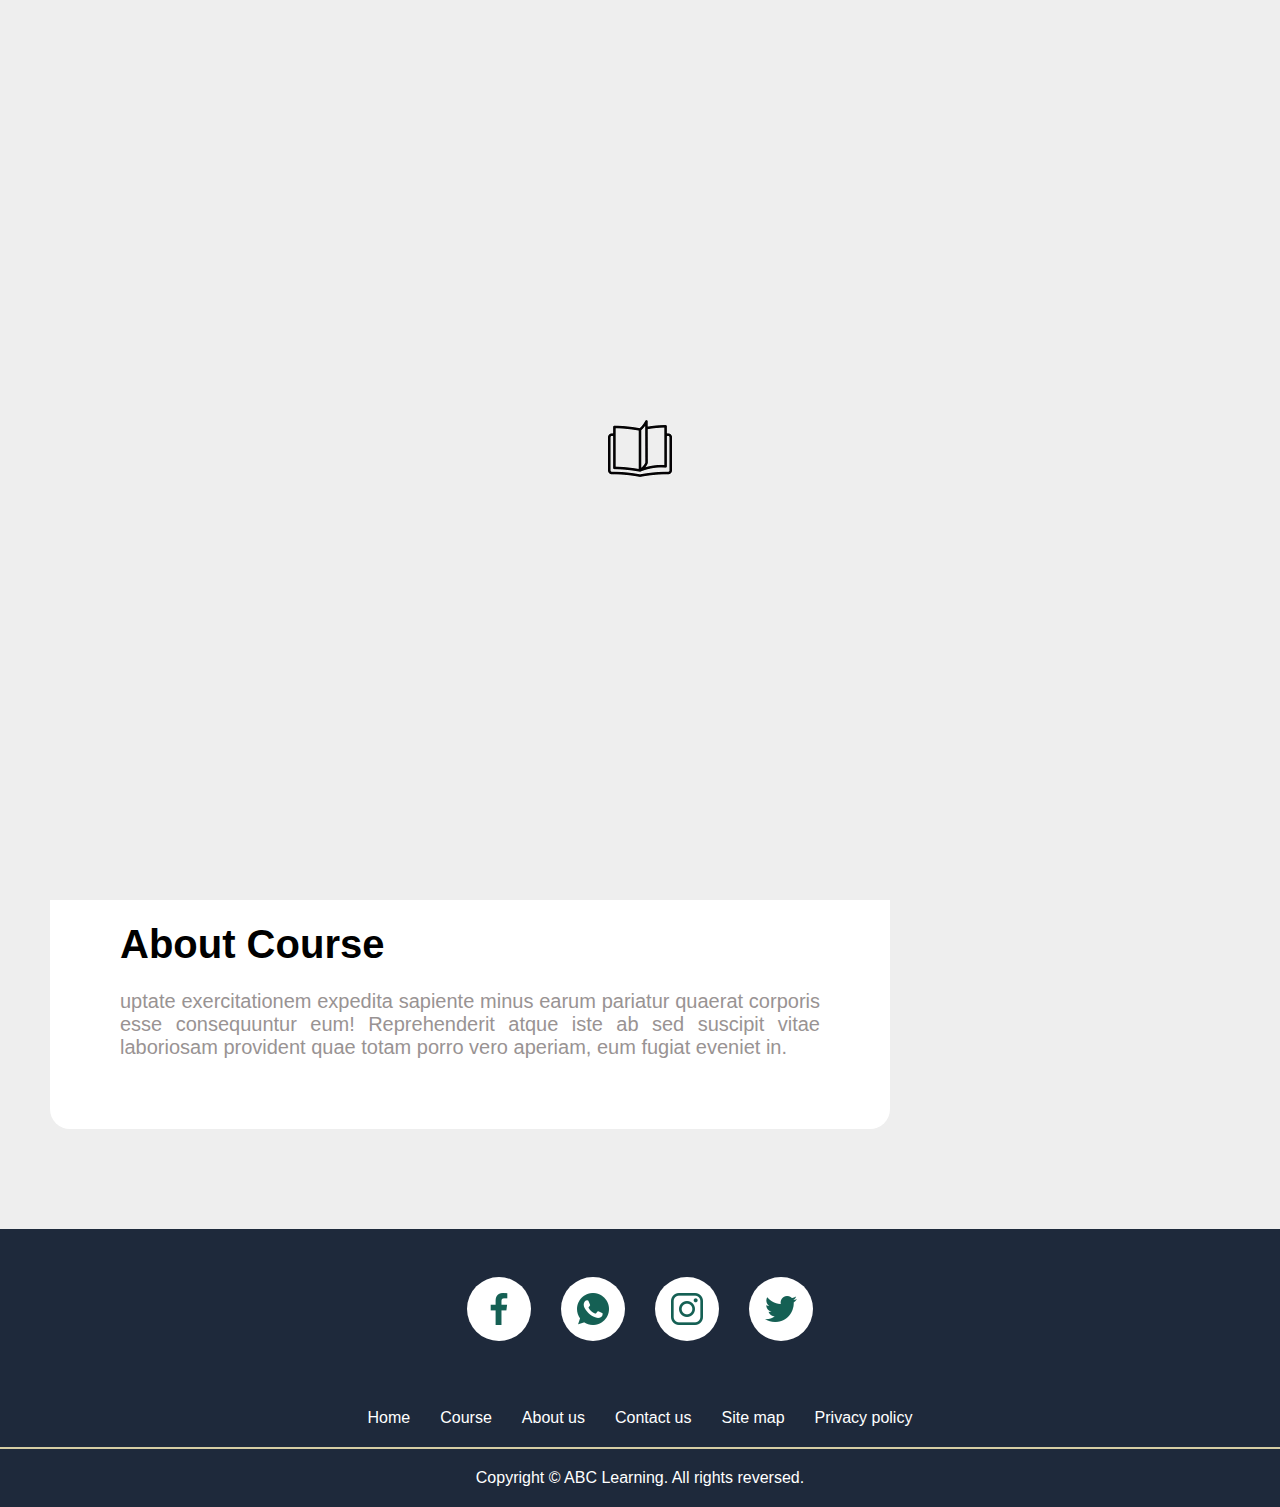
<file: html_detail.html>
<!DOCTYPE html>
<html lang="en">
<head>
    <meta charset="UTF-8">
    <meta http-equiv="X-UA-Compatible" content="IE=edge">
    <meta name="viewport" content="width=device-width, initial-scale=1.0">
    <link rel="stylesheet" href="style.css">
    <script src="jquery.js"></script>
    <title>Course Detail</title>
</head>
<body>
      <!-- modal -->
      <div class="modal">
        <div class="box">
            <div class="box-body">
                <img src="img/sad-cute.gif" width="200px" alt="">
                <div class="box-text">
                    <h4>Sorry</h4><br>
                    <p>Page Not Available</p>
                </div>
            </div>
            <button onclick="myFunction(-1)" class="button popupclose">Close</button>
        </div>
    </div>

    <div id="preloader"></div>

    <header>
        <nav>
            <img class="logo" src="img/icon/ABC Learning.png" alt="">
            <ul>
                <li>
                    <a href="index.html"><img src="img/icon/home.png" alt=""> Home</a>
                </li>
                <li>
                    <a href="course.html" class="active"><img src="img/icon/google-docs.png" alt=""> Course</a>
                </li>
                <li>
                    <a href="about.html"><img src="img/icon/info.png" alt=""> About us</a>
                </li>
                <li>
                    <a href="contact.html"><img src="img/icon/contact-mail.png" alt=""> Contact us</a>
                </li>
                <li>
                    <a href="regis.html" target="_blank" class="regis"> Registration</a>
                </li>
            </ul>
        </nav>
    </header>

    <!-- other course -->
    <div class="side-menu">
        <h2>Other Course</h2><br>
        <ul>
            <li>
                <a href="css_detail.html"><button>CSS</button></a>
            </li>
            <li>
                <button onclick="myFunction(1)" class="popup">JavaScript</button>
            </li>
            <li>
                <button onclick="myFunction(1)" class="popup">Microsoft Word</button>
            </li>
            <li>
                <button onclick="myFunction(1)" class="popup">Microsoft Powerpoint</button>
            </li>
            <li>
                <button onclick="myFunction(1)" class="popup">Microsoft Excel</button>
            </li>
        </ul>
    </div>

    <div class="container" style="margin-top: -20px ;">
        <div class="title">
            <p style="color: #0D9488;">Course</p> <br>
            <h2>Course Detail</h2><br>
            <p style="color: rgb(153, 147, 147);">Lorem ipsum dolor sit amet consectetur.</p>
        </div>
    </div>

    <!-- breadcrumb -->
    <div class="breadcrumb">
        <ul>
            <li>
                <a href="index.html">Home  /</a>
            </li>
            <li>
                <a href="course.html">Course  /</a>
            </li>
            <li>
                <a href="html_detail.html">Course Detail</a>
            </li>
        </ul>
    </div>

    <div class="container" >
        <section class="text-course">
            <h3>HTML</h3><br>
            <p style="color: rgb(153, 147, 147);">Date : 1 October - 30 October</p>
            <a href="html_schedule.html"> <button class="button" style="margin-top: -65px;">Take Course</button></a>
        </section>
        <div class="text-course container-tabs" id="tabs">
            <ul class="tab_navigation">
                <li>
                    overview
                </li>
                <li>
                    syllabus
                </li>
            </ul>
            <div class="tab_container_area">
                <div class="text tab_container" >
                        <h1 style="color: black;" >About Course</h1><br>
                        <p>uptate exercitationem expedita sapiente minus earum pariatur quaerat corporis esse consequuntur eum! Reprehenderit atque iste ab sed suscipit vitae laboriosam provident quae totam porro vero aperiam, eum fugiat eveniet in.</p>
                </div>
                
                <div class="text tab_container" >
                    <div class="tab-desk">
                        <h1 style="color: black;" >Syllabus</h1><br>
                        <p>Lorem ipsum dolor sit amet consectetur adipisicing elit. Perspiciatis placeat laudantium fuga laborum reiciendis libero nesciunt aperiam itaque eligendi ipsam dolore natus voluptas magni sapiente minus quo eo.</p>
                    </div>
                </div>
            </div>

        </div>
    </div>

    <div class="footer">
        <div class="social-media">
            <div class="sosmed">
                <a href="">
                    <img src="img/icon/facebook-app-symbol.png" alt="">
                </a>
            </div>
            <div class="sosmed">
                <a href="https://wa.me/62881023055627" target="_blank">
                    <img src="img/icon/whatsapp.png" alt="">
                </a>
            </div>
            <div class="sosmed">
                <a href="">
                    <img src="img/icon/instagram.png" alt="">
                </a>
            </div>
            <div class="sosmed">
                <a href="">
                    <img src="img/icon/twitter.png" alt="">
                </a>
            </div>
        </div>
        <div class="footbar">
            <ul>
                <li>
                    <a href="index.html">Home</a>
                </li>
                <li>
                    <a href="course.html">Course</a>
                </li>
                <li>
                    <a href="about.html">About us</a>
                </li>
                <li>
                    <a href="contact.html">Contact us</a>
                </li>
                <li>
                    <a href="sitemap.html">Site map</a>
                </li>
                <li>
                    <a href="privacy.html">Privacy policy</a>
                </li>
            </ul>
            <div class="hamburger">
                <img class="icon burger" src="img/icon/hamburger.png" alt="">
                <img class="icon adios" src="img/icon/close (2).png" alt="">
            </div>
        </div>
        <div class="copyright">
            <p>Copyright © ABC Learning. All rights reversed.</p>
        </div>
    </div>
    
    <script src="function.js"></script>

</body>
</html>
</file>
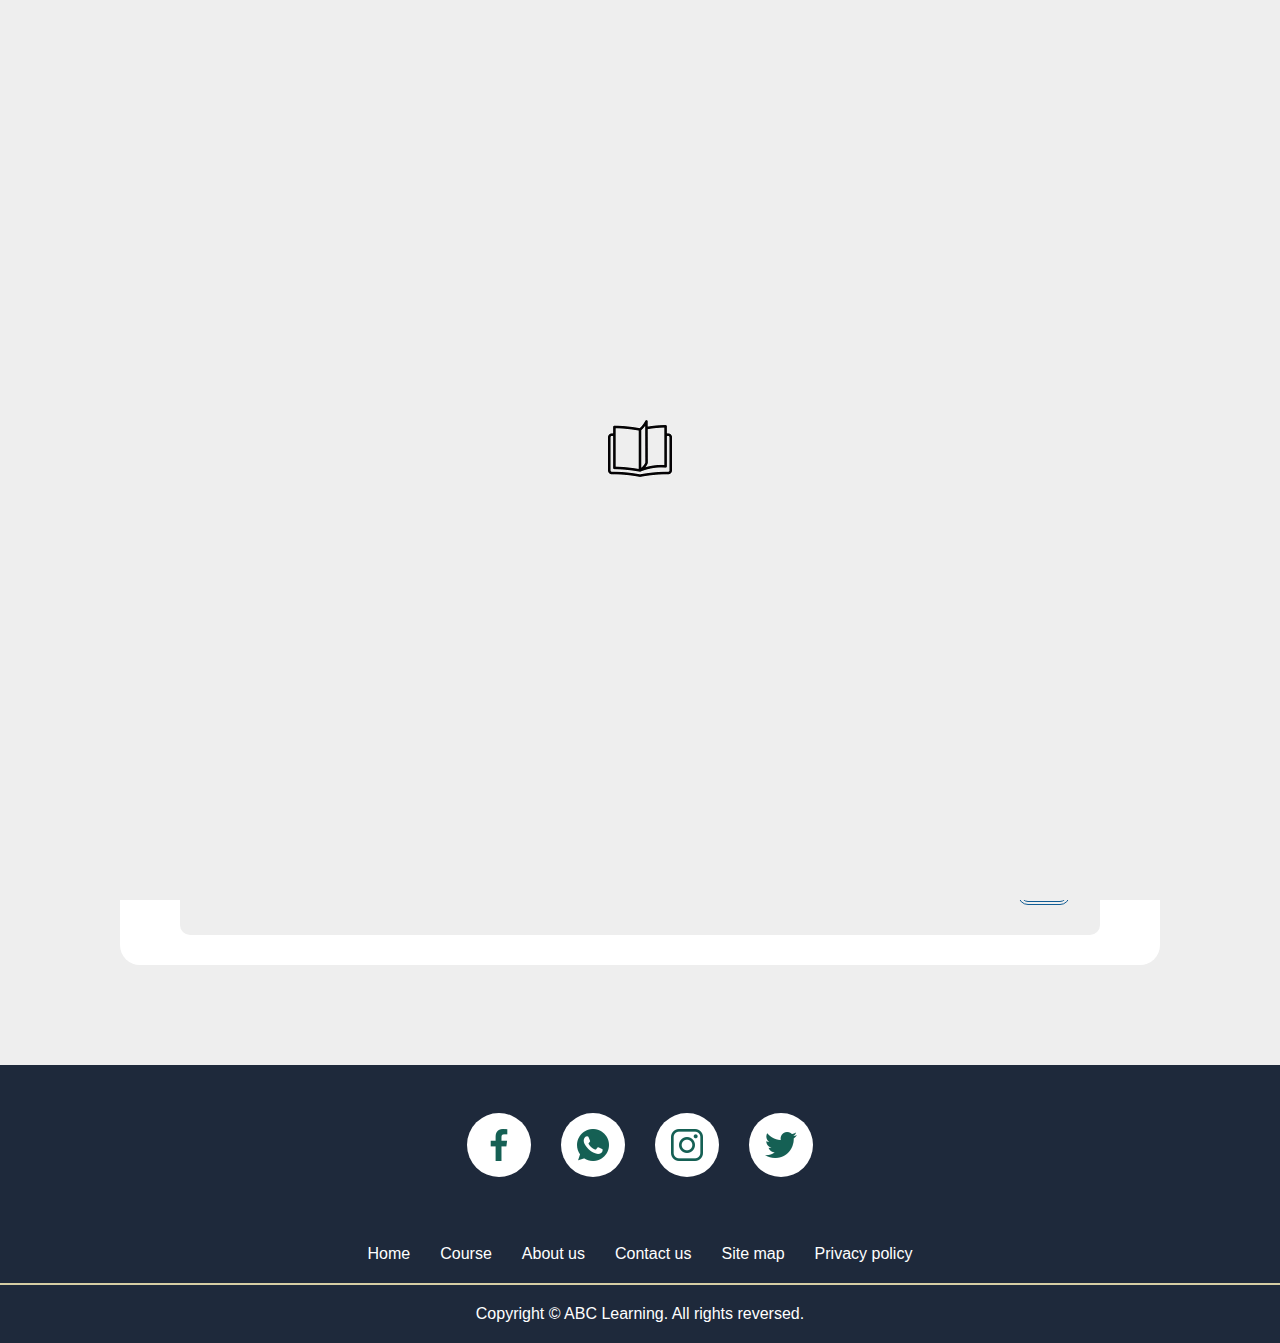
<file: html_schedule.html>
<!DOCTYPE html>
<html lang="en">
<head>
    <meta charset="UTF-8">
    <meta http-equiv="X-UA-Compatible" content="IE=edge">
    <meta name="viewport" content="width=device-width, initial-scale=1.0">
    <link rel="stylesheet" href="style.css">
    <script src="jquery.js"></script>
    <script src="function.js"></script>
    <title>HTML Schedule</title>
</head>
<body>
      <!-- modal -->
      <div class="modal">
        <div class="box">
            <div class="box-body">
                <img src="img/sad-cute.gif" width="200px" alt="">
                <div class="box-text">
                    <h4>Sorry</h4><br>
                    <p id="change">Page Not Available</p>
                </div>
            </div>
            <button onclick="myFunction(-1)" class="button popupclose">Close</button>
        </div>
    </div>

       <!-- preloader -->
       <div id="preloader"></div>
       
    <header>
        <nav>
            <img class="logo" src="img/icon/ABC Learning.png" alt="">
            <ul>
                <li>
                    <a href="index.html"><img src="img/icon/home.png" alt=""> Home</a>
                </li>
                <li>
                    <a href="course.html" class="active"><img src="img/icon/google-docs.png" alt=""> Course</a>
                </li>
                <li>
                    <a href="about.html"><img src="img/icon/info.png" alt=""> About us</a>
                </li>
                <li>
                    <a href="contact.html"><img src="img/icon/contact-mail.png" alt=""> Contact us</a>
                </li>
                <li>
                    <a href="regis.html" target="_blank" class="regis"> Registration</a>
                </li>
            </ul>
        </nav>
    </header>

    <div class="container">
        <div class="content">
            <div class="title">
                <p style="color: #0D9488;">Course</p> <br>
                <h2>Course Schedule HTML</h2><br>
                <p style="color: rgb(153, 147, 147);">Lorem ipsum dolor sit amet consectetur.</p>
            </div>         
            <div class="breadcrumb" style="margin:-80px 0 0 -100px; padding:100px;">
                <ul>
                    <li>
                        <a href="index.html">Home  /</a>
                    </li>
                    <li>
                        <a href="course.html">Course  /</a>
                    </li>
                    <li>
                        <a href="html_detail.html">Course Detail /</a>
                    </li>
                    <li>
                        <a href="html_schedule.html">Course Schedule</a>
                    </li>
                </ul>
                <div class="hamburger">
                    <img class="icon burger" src="img/icon/hamburger.png" alt="">
                    <img class="icon adios" src="img/icon/close (2).png" alt="">
                </div>
            </div>
            <div class="schedule">
                <div class="schedule-body">
                    <div>
                        <h3>#01 Introduction HTML</h3><br>
                        <p>13 October 2022, 09.00 am</p>
                    </div>
                    <div class="join-btn">
                        <button  onclick="myFunction(1)" class="popup-regis">Join</button>
                    </div>
                </div>
                <div class="schedule-body">
                    <div>
                        <h3>#02 Introduction HTML</h3><br>
                        <p>14 October 2022, 09.00 am</p>
                    </div>
                    <div class="join-btn">
                        <button  onclick="myFunction(1)" class="popup-regis">Join</button>
                    </div>
                </div>
                <div class="schedule-body">
                    <div>
                        <h3>#03 Syntax HTML</h3><br>
                        <p>15 October 2022, 09.00 am</p>
                    </div>
                    <div class="join-btn">
                        <button  onclick="myFunction(1)" class="popup-regis">Join</button>
                    </div>
                </div>
            </div>
        </div>
    </div>

    <!-- footer -->
    <div class="footer">
        <div class="social-media">
            <div class="sosmed">
                <a href="">
                    <img src="img/icon/facebook-app-symbol.png" alt="">
                </a>
            </div>
            <div class="sosmed">
                <a href="https://wa.me/62881023055627" target="_blank">
                    <img src="img/icon/whatsapp.png" alt="">
                </a>
            </div>
            <div class="sosmed">
                <a href="">
                    <img src="img/icon/instagram.png" alt="">
                </a>
            </div>
            <div class="sosmed">
                <a href="">
                    <img src="img/icon/twitter.png" alt="">
                </a>
            </div>
        </div>
        <div class="footbar">
            <ul>
                <li>
                    <a href="index.html">Home</a>
                </li>
                <li>
                    <a href="course.html">Course</a>
                </li>
                <li>
                    <a href="about.html">About us</a>
                </li>
                <li>
                    <a href="contact.html">Contact us</a>
                </li>
                <li>
                    <a href="sitemap.html">Site map</a>
                </li>
                <li>
                    <a href="privacy.html">Privacy policy</a>
                </li>
            </ul>
        </div>
        <div class="copyright">
            <p>Copyright © ABC Learning. All rights reversed.</p>
        </div>
    </div>

    <script src="function.js"></script>

</body>
</html>
</file>
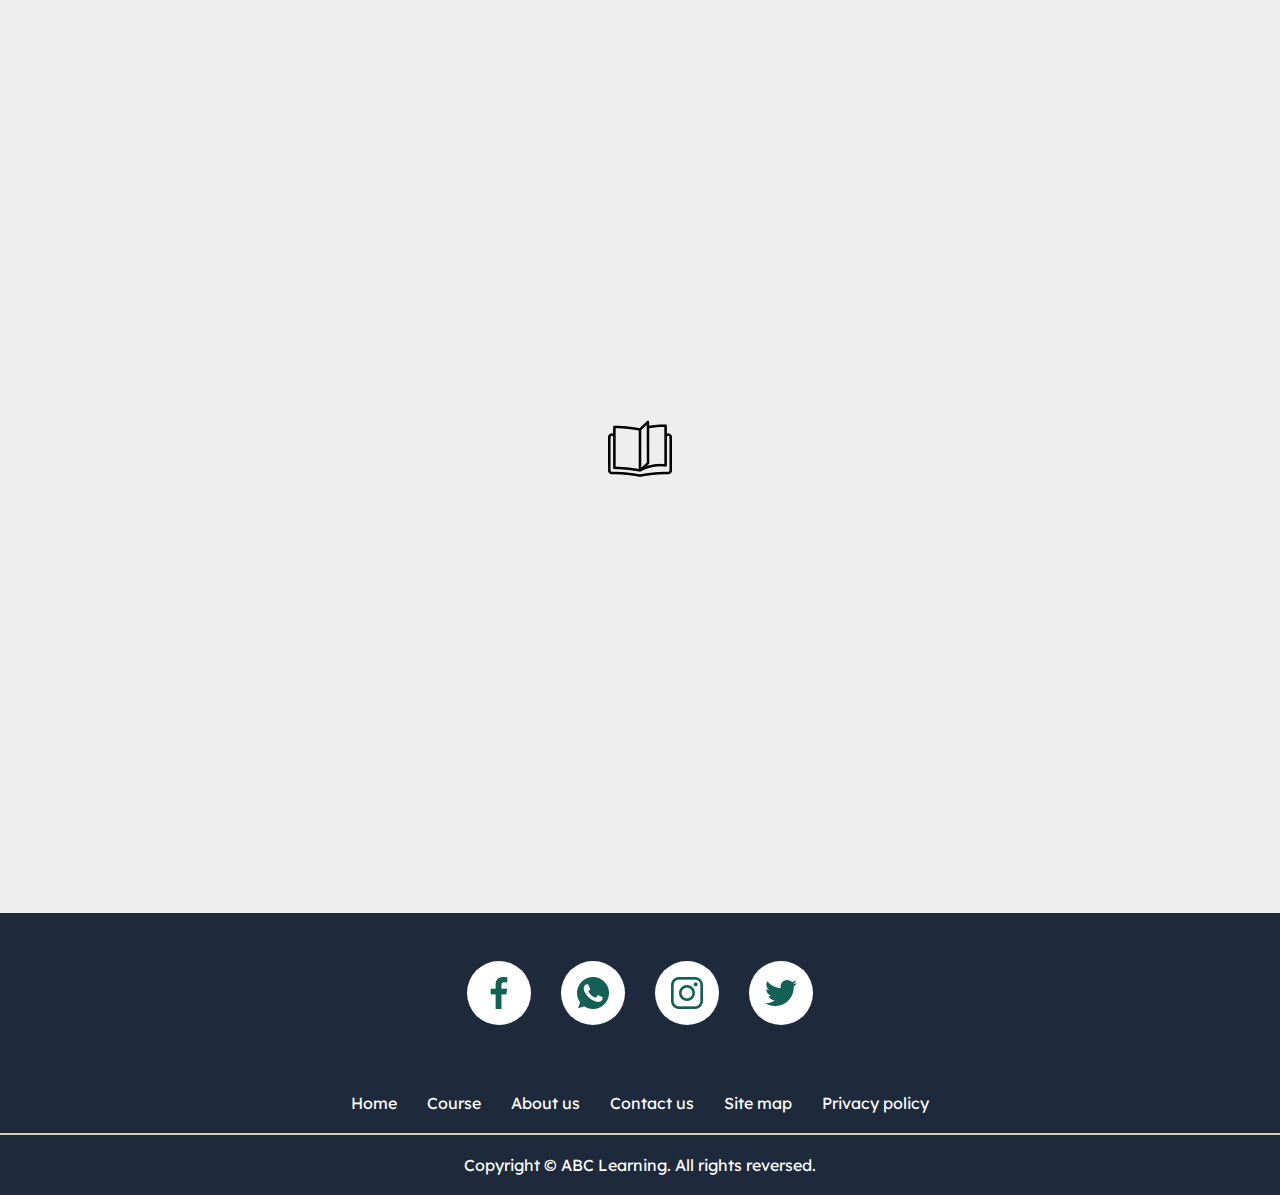
<file: privacy.html>
<!DOCTYPE html>
<html lang="en">
<head>
    <meta charset="UTF-8">
    <meta http-equiv="X-UA-Compatible" content="IE=edge">
    <meta name="viewport" content="width=device-width, initial-scale=1.0">
    <link rel="stylesheet" href="style.css">
    <script src="jquery.js"></script>
    <!-- google font link -->
    <link rel="preconnect" href="https://fonts.googleapis.com">
    <link rel="preconnect" href="https://fonts.gstatic.com" crossorigin>
    <!-- font style -->
    <link href="https://fonts.googleapis.com/css2?family=Caveat:wght@500&display=swap" rel="stylesheet">
    <link href="https://fonts.googleapis.com/css2?family=Fredoka+One&display=swap" rel="stylesheet">
    <link href="https://fonts.googleapis.com/css2?family=Lexend+Deca&display=swap" rel="stylesheet">
    <title>Privacy Policy</title>
</head>
<body>
        <!-- preloader -->
        <div id="preloader"></div>

    <header>
        <nav>
            <img class="logo" src="img/icon/ABC Learning.png" alt="">
            <ul>
                <li>
                    <a href="index.html"><img src="img/icon/home.png" alt=""> Home</a>
                </li>
                <li>
                    <a href="course.html"><img src="img/icon/google-docs.png" alt=""> Course</a>
                </li>
                <li>
                    <a href="about.html"><img src="img/icon/info.png" alt=""> About us</a>
                </li>
                <li>
                    <a href="contact.html"><img src="img/icon/contact-mail.png" alt=""> Contact us</a>
                </li>
                <li>
                    <a href="regis.html" target="_blank" class="regis"> Registration</a>
                </li>
            </ul>
            <div class="hamburger">
                <img class="icon burger" src="img/icon/hamburger.png" alt="">
                <img class="icon adios" src="img/icon/close (2).png" alt="">
            </div>
        </nav>
    </header>

    <div class="content">
        <div>
            <div class="title">
                <h2>Pivacy Policy</h2><br>
                <p style="color: rgb(153, 147, 147);">Lorem ipsum, dolor sit amet consectetur adipisicing elit. Ducimus ex voluptatum voluptatem sit dolor doloremque sapiente sunt totam, facere magnam ipsam unde amet sint consequatur sequi nostrum dolorem illum molestiae obcaecati, corrupti, ad nulla explicabo nesciunt! Id, doloribus tenetur delectus voluptatem porro facere expedita natus asperiores numquam dignissimos deleniti aspernatur sit neque velit minus temporibus. Quasi nesciunt nemo hic nihil, nobis iusto amet ipsam minima saepe quibusdam possimus reprehenderit sapiente quos earum ducimus animi voluptate quod recusandae ad soluta eligendi quis accusamus voluptates! Repellat ipsam iusto libero sequi harum molestias modi, odit quos esse repellendus nihil inventore velit animi facilis soluta beatae praesentium quidem impedit odio dicta blanditiis labore delectus? Iste, perferendis? Doloremque laboriosam, excepturi corrupti doloribus harum officiis consequatur aperiam quis ipsa, velit modi porro qui repellat! Rem, eos! Accusantium ipsum amet, placeat quidem delectus eaque possimus! Corporis recusandae porro odio corrupti vero optio minima unde alias saepe error est quos, rerum sed quae eum autem facilis explicabo nisi animi repudiandae. Ratione atque corporis ducimus omnis magni aliquam neque numquam non! Rem nemo, laudantium qui a dolorem fugiat doloremque, earum asperiores quas delectus eos! Iure tempore ipsum molestiae, ad reiciendis expedita veritatis distinctio similique odio ratione dolor placeat ab.</p>
            </div>
        </div>
    </div>

    <div class="footer">
        <div class="social-media">
            <div class="sosmed">
                <a href="">
                    <img src="img/icon/facebook-app-symbol.png" alt="">
                </a>
            </div>
            <div class="sosmed">
                <a href="https://wa.me/62881023055627" target="_blank">
                    <img src="img/icon/whatsapp.png" alt="">
                </a>
            </div>
            <div class="sosmed">
                <a href="">
                    <img src="img/icon/instagram.png" alt="">
                </a>
            </div>
            <div class="sosmed">
                <a href="">
                    <img src="img/icon/twitter.png" alt="">
                </a>
            </div>
        </div>
        <div class="footbar">
            <ul>
                <li>
                    <a href="index.html">Home</a>
                </li>
                <li>
                    <a href="course.html">Course</a>
                </li>
                <li>
                    <a href="about.html">About us</a>
                </li>
                <li>
                    <a href="contact.html">Contact us</a>
                </li>
                <li>
                    <a href="sitemap.html">Site map</a>
                </li>
                <li>
                    <a href="privacy.html">Privacy policy</a>
                </li>
            </ul>
        </div>
        <div class="copyright">
            <p>Copyright © ABC Learning. All rights reversed.</p>
        </div>
    </div>

    <script src="function.js"></script>

</body>
</html>
</file>
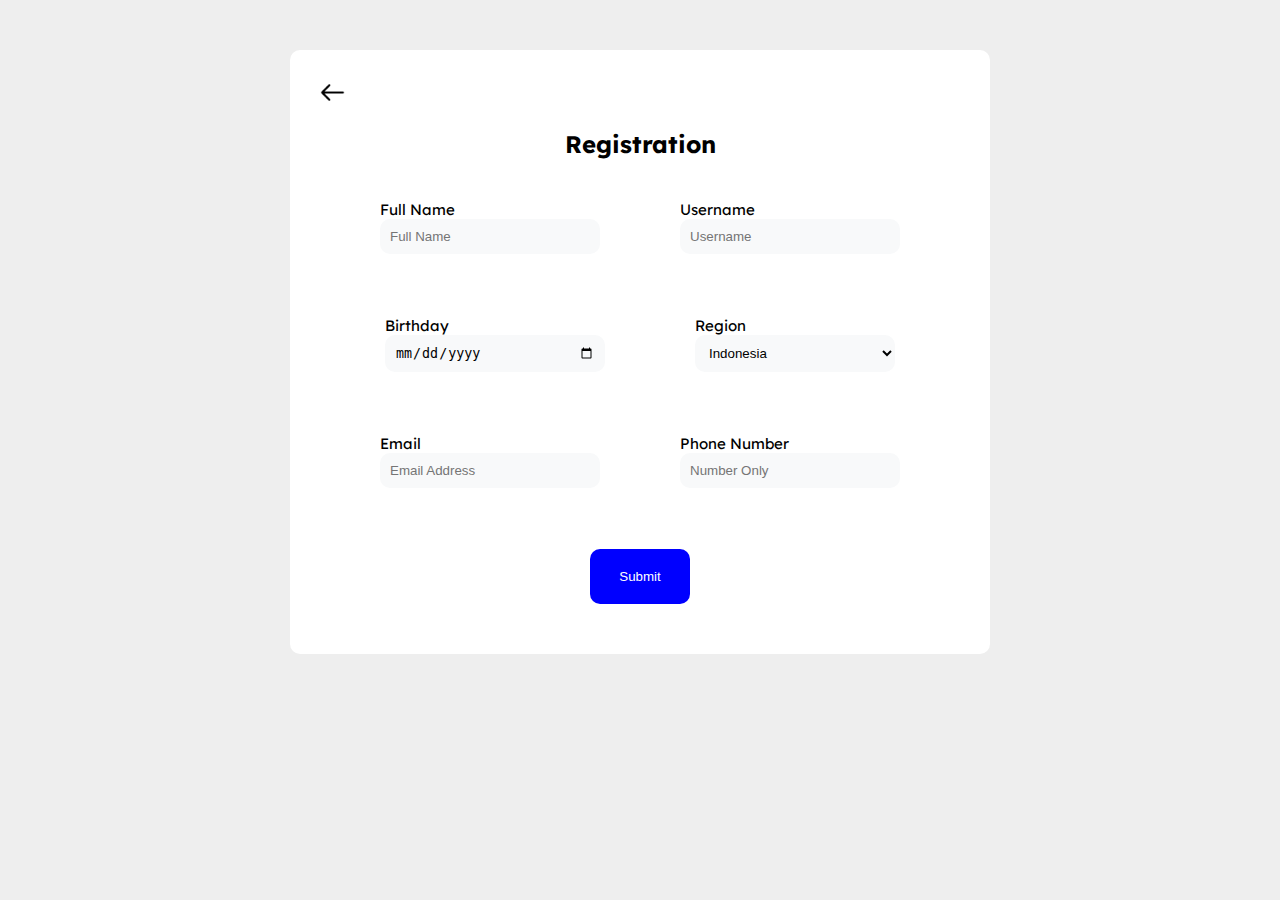
<file: regis.html>
<!DOCTYPE html>
<html lang="en">

<head>
    <meta charset="UTF-8">
    <meta http-equiv="X-UA-Compatible" content="IE=edge">
    <meta name="viewport" content="width=device-width, initial-scale=1.0">
    <link rel="stylesheet" href="regis.css">
    <script src="jquery.js"></script>
    <title>Registration</title>
    <!-- google font link -->
    <link rel="preconnect" href="https://fonts.googleapis.com">
    <link rel="preconnect" href="https://fonts.gstatic.com" crossorigin>
    <!-- font style -->
    <link href="https://fonts.googleapis.com/css2?family=Caveat:wght@500&display=swap" rel="stylesheet">
    <link href="https://fonts.googleapis.com/css2?family=Fredoka+One&display=swap" rel="stylesheet">
    <link href="https://fonts.googleapis.com/css2?family=Lexend+Deca&display=swap" rel="stylesheet">
</head>

<body>
    <div class="card">
        <div class="card-content scale-up-center">
            <a href="index.html"> <img src="img/icon/back.png" alt=""> </a>
            <h2>Registration</h2>
            <form id="form" autocomplete="off">
                <div class="flex">
                    <div class="form-grup">
                        <label class="label" for="">Full Name</label><br>
                        <input type="text" class="form-control" id="fname" pattern="[a-zA-Z\s]+" placeholder="Full Name" required>
                    </div>
                    <div class="form-grup">
                        <label class="label" for="">Username</label><br>
                        <input type="text" class="form-control" id="username" placeholder="Username" required>
                    </div>
                </div>
                <div class="flex">
                    <div class="form-grup">
                        <label class="label" for="">Birthday</label><br>
                        <input type="date" class="form-control" id="brithday" placeholder="Phone Number" required>
                    </div>
                    <div class="form-grup">
                        <label class="label" for="">Region</label><br>
                        <select name="" id="region" class="form-control" aria-placeholder="region">
                            <option value="Indonesia">Indonesia</option>
                            <option value="Singapore">Singapore</option>
                            <option value="Philippines">Philippines</option>
                            <option value="India">India</option>
                            <option value="Malaysia">Malaysia</option>
                        </select>
                    </div>
                </div>
                <div class="flex">
                    <div class="form-grup">
                        <label class="label" for="">Email</label><br>
                        <input type="email" class="form-control" id="email" placeholder="Email Address" required>
                    </div>
                    <div class="form-grup">
                        <label class="label" for="">Phone Number</label><br>
                        <input type="text" class="form-control" id="phone" pattern="[0-9]+" minlength="11" maxlength="13" placeholder="Number Only" required>
                    </div>
                </div>
                <div class="flex">
                    <button type="submit" class="button">Submit</button>
                </div>
            </form>
        </div>
    </div>
    <script src="regis.js"></script>
</body>

</html>
</file>
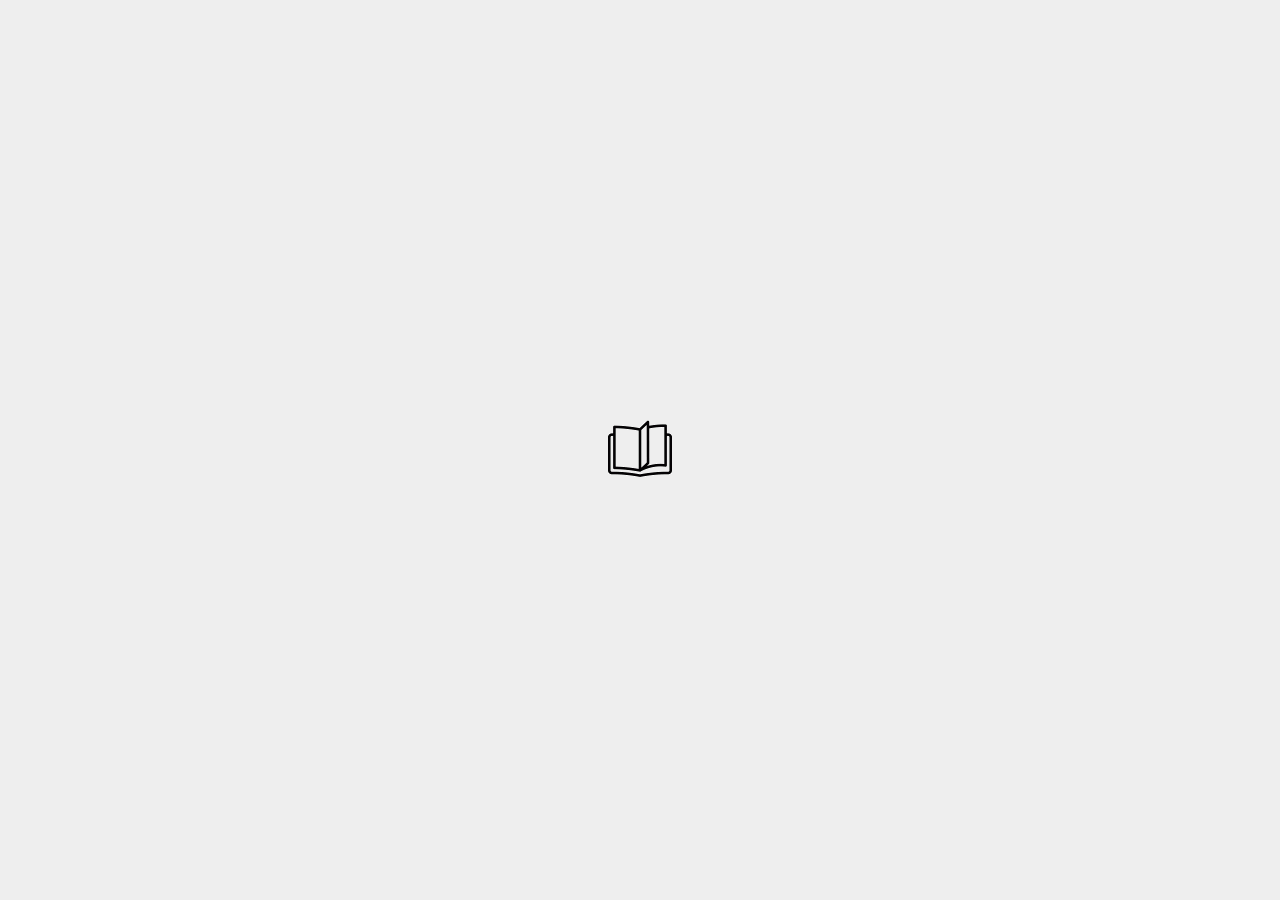
<file: sitemap.html>
<!DOCTYPE html>
<html lang="en">
<head>
    <meta charset="UTF-8">
    <meta http-equiv="X-UA-Compatible" content="IE=edge">
    <meta name="viewport" content="width=device-width, initial-scale=1.0">
    <link rel="stylesheet" href="style.css">
    <script src="jquery.js"></script>
    <!-- google font link -->
    <link rel="preconnect" href="https://fonts.googleapis.com">
    <link rel="preconnect" href="https://fonts.gstatic.com" crossorigin>
    <!-- font style -->
    <link href="https://fonts.googleapis.com/css2?family=Caveat:wght@500&display=swap" rel="stylesheet">
    <link href="https://fonts.googleapis.com/css2?family=Fredoka+One&display=swap" rel="stylesheet">
    <link href="https://fonts.googleapis.com/css2?family=Lexend+Deca&display=swap" rel="stylesheet">
    <title>Sitemap</title>
</head>
<body>
    <!-- preloader -->
    <div id="preloader"></div>

    <header>
        <nav>
            <img class="logo" src="img/icon/ABC Learning.png" alt="">
            <ul>
                <li>
                    <a href="index.html"><img src="img/icon/home.png" alt=""> Home</a>
                </li>
                <li>
                    <a href="course.html"><img src="img/icon/google-docs.png" alt=""> Course</a>
                </li>
                <li>
                    <a href="about.html"><img src="img/icon/info.png" alt=""> About us</a>
                </li>
                <li>
                    <a href="contact.html"><img src="img/icon/contact-mail.png" alt=""> Contact us</a>
                </li>
                <li>
                    <a href="regis.html" target="_blank" class="regis"> Registration</a>
                </li>
            </ul>
            <div class="hamburger">
                <img class="icon burger" src="img/icon/hamburger.png" alt="">
                <img class="icon adios" src="img/icon/close (2).png" alt="">
            </div>
        </nav>
    </header>

    <div class="content">
        <div>
            <div class="title">
                <h2>Sitemap</h2><br>
                <div class="sitemap">
                    <div class="site-body">
                        <h4>Main Content</h4>
                        <ul>
                            <li>
                                <a href="index.html">Home</a>
                            </li>
                            <li>
                                <a href="course.html">Course</a>
                            </li>
                        </ul>
                    </div>
                    <div class="site-body">
                        <h4>Company</h4>
                        <ul>
                            <li>
                                <a href="about.html">About Us</a>
                            </li>
                            <li>
                                <a href="contact.html">Contact Us</a>
                            </li>
                            <li>
                                <a href="regis.html">Registration</a>
                            </li>
                        </ul>
                    </div>
                    <div class="site-body">
                        <h4>Information</h4>
                        <ul>
                            <li>
                                <a href="privacy.html">Privacy Policy</a>
                            </li>
                            <li>
                                <a href="sitemap.html">Sitemap</a>
                            </li>
                        </ul>
                    </div>
                    <div class="site-body">
                        <h4>Learning</h4>
                        <ul>
                            <li>
                                <a href="html_detail.html">HTML</a>
                            </li>
                            <li>
                                <a href="css_detail.html">CSS</a>
                            </li>
                        </ul>
                    </div>
                </div>
            </div>
        </div>
    </div>

    <div class="footer">
        <div class="social-media">
            <div class="sosmed">
                <a href="">
                    <img src="img/icon/facebook-app-symbol.png" alt="">
                </a>
            </div>
            <div class="sosmed">
                <a href="https://wa.me/62881023055627" target="_blank">
                    <img src="img/icon/whatsapp.png" alt="">
                </a>
            </div>
            <div class="sosmed">
                <a href="">
                    <img src="img/icon/instagram.png" alt="">
                </a>
            </div>
            <div class="sosmed">
                <a href="">
                    <img src="img/icon/twitter.png" alt="">
                </a>
            </div>
        </div>
        <div class="footbar">
            <ul>
                <li>
                    <a href="index.html">Home</a>
                </li>
                <li>
                    <a href="course.html">Course</a>
                </li>
                <li>
                    <a href="about.html">About us</a>
                </li>
                <li>
                    <a href="contact.html">Contact us</a>
                </li>
                <li>
                    <a href="sitemap.html">Site map</a>
                </li>
                <li>
                    <a href="privacy.html">Privacy policy</a>
                </li>
            </ul>
        </div>
        <div class="copyright">
            <p>Copyright © ABC Learning. All rights reversed.</p>
        </div>
    </div>

    <script src="function.js"></script>

</body>
</html>
</file>
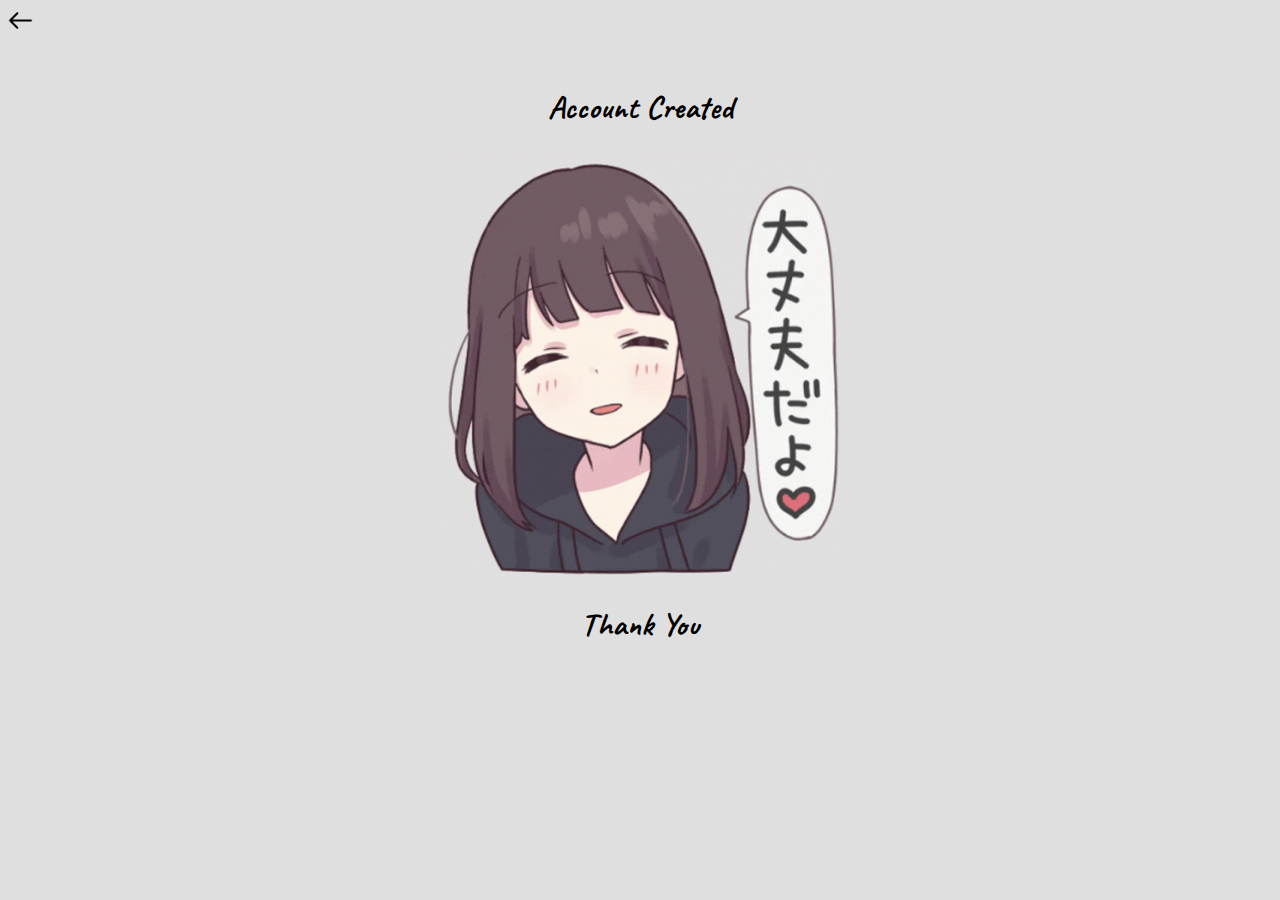
<file: thankyou.html>
<!DOCTYPE html>
<html lang="en">
<head>
    <meta charset="UTF-8">
    <meta http-equiv="X-UA-Compatible" content="IE=edge">
    <meta name="viewport" content="width=device-width, initial-scale=1.0">
    <title>Account Created</title>
    <!-- google font link -->
    <link rel="preconnect" href="https://fonts.googleapis.com">
    <link rel="preconnect" href="https://fonts.gstatic.com" crossorigin>
    <!-- font style -->
    <link href="https://fonts.googleapis.com/css2?family=Caveat:wght@500&display=swap" rel="stylesheet">
    <link href="https://fonts.googleapis.com/css2?family=Fredoka+One&display=swap" rel="stylesheet">
    <link href="https://fonts.googleapis.com/css2?family=Lexend+Deca&display=swap" rel="stylesheet">
    <style>
        body{
            background-color: #E0DFDF;
            overflow: hidden;
        }
        .thanks{
            margin: 50px auto;
            width: 500px;
            text-align: center;
            font-family: 'Caveat', cursive;
        }
        .thanks img{
            width: 400px;
        }
        img {
            width: 25px;
        }
        .rotate-hor-bottom{animation:rotate-hor-bottom .5s cubic-bezier(.645,.045,.355,1.000) both}
        .rotate-center{animation:rotate-center .6s ease-in-out both}

        /* ----------------------------------------------
 * Generated by Animista on 2022-10-13 9:22:34
 * Licensed under FreeBSD License.
 * See http://animista.net/license for more info. 
 * w: http://animista.net, t: @cssanimista
 * ---------------------------------------------- */

@keyframes rotate-hor-bottom{0%{transform:rotateX(0);transform-origin:bottom}100%{transform:rotateX(360deg);transform-origin:bottom}}
@keyframes rotate-center{0%{transform:rotate(0)}100%{transform:rotate(360deg)}}
    </style>
</head>
<body>
    <a href="index.html"> <img src="img/icon/back.png" alt=""> </a>
    <div class="thanks rotate-hor-bottom">
        <h1>Account Created</h1>
        <img  src="img/menhera.gif" alt="">
        <h1>Thank You</h1>
    </div>
</body>
</html>
</file>
<file: style.css>
*{
    padding: 0;
    margin: 0;
}
@import url('https://fonts.googleapis.com/css2?family=Caveat:wght@500&display=swap');
body{
    background-color: #eee;
    overflow-x: hidden;
}
header{
    background-color: #0D9488;
    height: 60px;
    width: 100%;
    position:relative;
}
nav {
    display: flex;
    justify-content: space-between;
    position: fixed;
    background-color: #0D9488;
    height: 60px;
    width: 100%;
    font-family: 'Lexend Deca', sans-serif;
    font-size: 13.5px;
}
nav .logo{
    margin-top: -68px;
    margin-left: 80px;
    width: 15%;
    height: 200px;
}
nav ul{
    display: flex;
    justify-content: right;
    gap: 20px;
    list-style-type: none;
    padding: 16px 53px;
}
.regis{
    /* border: 1px solid #25756e; */
    border-radius: 5px;
    padding: 8px;
    background-color: #1E293B;
}
header nav ul li a.active{
    color: #F9BB4A;
    border-bottom: 3px solid #F9BB4A;
    padding-bottom: 18px;
}
/* .active{
    color: red;
} */
nav ul li a{
    text-decoration: none;
    color: white;
    padding-top: 5px;
    display: inline-flex;
}
nav ul li a img{
    width: 20%;
    padding-right: 5px;
}
nav ul li a:hover{
    color:  #D6CDA4;
}
.hamburger{
    display: none;
}
/* hero */
.hero{
    background-color: #1E293B;
    display: flex;
    padding: 40px;
    justify-content: space-between;
}
.hero .hero-text{
    color: white;
    justify-content: left;
    padding: 90px 50px;
    font-size: 30px;
    font-family: 'Caveat', cursive;
}
.hero-text h1{
    font-family: 'Caveat', cursive;
    font-size: 80px ;
}
.hero img{
    width: 20%;
    justify-content: right;
    padding: 50px;
}
/* kategori */
.title{
    margin: 50px;
    font-family: 'Lexend Deca', sans-serif;
    font-size: 20px;
}
.text{
    margin: 50px;
    font-family: 'Lexend Deca', sans-serif;
    font-size: 20px;
    color: rgb(153, 147, 147);
    text-align: justify;
}
.text .team{
    justify-content: center;
    margin-bottom: 30px;
    border: 3px solid #eee;
    border-radius: 10px;
    box-shadow: 3px 5px 8px #888888;
}
.categories-card{
    display: flex;
    justify-content: center;
    gap: 80px;
}
.categories-card .mini-card{
    background-color: white;
    border-radius: 15px;
    padding: 40px;
    box-shadow: 1px 4px 7px #888888;
    font-family: 'Lexend Deca', sans-serif;

}
.categories-card .mini-card:hover{
    box-shadow: 1px 6px 10px #888888;
}
.mini-card img{
    width: 50px;
    float: right;
    margin: 10px;
}
/* benefit */
.container{
    margin-top: 150px;
    margin-bottom: 100px;
}
.slider{
    width: 100%;
    padding: 100px 0;
    background-color: #1E293B;
    color: white;
    text-align: center;
    font-family: 'Lexend Deca', sans-serif;
 
}
/* card */
.card{
    display: grid;
    grid-template-columns: repeat(3,1fr);
    padding: 30px;
    justify-content: center;
    gap: 30px;
}
.card-body{
    background-color: white;
    width: 26rem;
    border-radius: 1rem;
    box-shadow: 1px 4px 7px #888888;

}
.card-body:hover{
    box-shadow: 1px 6px 10px #888888;

}
.card-body img{
    width: 24rem;
    padding: 1rem;
}
.card-body .card-text{
    padding: 1rem;
    font-family: 'Lexend Deca', sans-serif;
}
.button{
    background-color: #115C93;
    border: none;
    border-radius: 10px;
    color: white;
    padding: 15px 32px;
    text-align: center;
    text-decoration: none;
    display: inline-block;
    font-size: 16px;
    margin:20px;
    cursor: pointer;
    float: right;
    clear: both;
}
.button:hover{
    box-shadow: 1px 4px 7px #888888;
}
/* footer */
.footer{
    background-color: #1E293B;
}
.social-media{
    display: flex;
    justify-content: center;
    padding: 3rem;
    gap: 30px;
}
.footer .sosmed{
    background-color: white;
    width: 4rem;
    height: 3rem;
    justify-content: center;
    justify-items: center;
    text-align: center;
    padding-top: 1rem;
    border-radius: 50%;
}
.footer .sosmed:hover{
    box-shadow: 1px 3px 7px black;
}
.footbar{
    display: flex;
}
.footbar ul{
    list-style-type: none;
    display: flex;
    gap: 30px;
    margin: 0 auto;
    padding: 20px;
}
.footbar ul li a{
    text-decoration: none;
    color: white;
    font-family: 'Lexend Deca', sans-serif;
}
.footbar ul li a:hover{
    color: #D6CDA4;
}
.copyright{
    border-top: 2px solid #D6CDA4;
    padding: 20px;
    color: white;
    text-align: center;
    font-family: 'Lexend Deca', sans-serif;

}

/* ini about */
.content{
    background-color: white;
    margin: 100px auto;
    width: 1000px;
    padding: 20px;
    border-radius: 20px;
}

/* ini contact */
.contact-content{
    margin-top: 70px;
    display: flex;
    justify-content: space-around;
    padding-bottom: 100px;
}
.contact-text{
    width: 500px;
    height: 70px;
    display: flex;
    margin: 15px;
    background-color: #eee;
    border-radius: 20px;
}
.contact-text img{
    width: 40px;
    height: 40px;
    margin-top: 15px;
    margin-left: 20px;
}
.contact-text p{
    padding-top: 25px;
    padding-left: 10px;
}
.contact-text:hover{
    box-shadow: 0 4px 8px 0 rgba(0, 0, 0, 0.2), 0 6px 20px 0 rgba(0, 0, 0, 0.19);
}
iframe{
    width: 120%;
    height: 120%;
}
/* ini course detail */
.text-course{
    background-color: white;
    margin: 50px 50px;
    width: 800px;
    padding: 20px;
    border-radius: 20px;
    font-family: 'Lexend Deca', sans-serif;
}
.text-course img{
    float: right;
    width: 30%;
    padding: 50px;
    clear: both;
}
.tab_navigation{
    list-style-type: none;
    display: flex;
    background-color: #eee;
}
.tab_navigation li{
    padding: 30px;
    cursor: pointer;
}
.tab_navigation li.active{
    border-bottom: 2px solid blue;
}
.tab_container{
    display: none;
}
.breadcrumb ul{
    display: flex;
    gap: 20px;
    list-style-type: none;
    background-color: rgba(202, 200, 200, 0.452);
    padding: 20px;
    width: 800px;
    margin: -50px 0 -80px 50px;
    border-radius: 10px;
}
.breadcrumb ul a{
    text-decoration: none;
    font-family: 'Lexend Deca', sans-serif;
}
.side-menu{
    float: right;
    margin:100px 130px;
    font-family: 'Lexend Deca', sans-serif;

}
.side-menu ul li{
    padding: 10px;
}
.side-menu ul li button{
    text-decoration: none;
    color: blue;
    cursor: pointer;
    border: none;
}
/* ini schedule */
.schedule{
    text-align: center;
}
.schedule-body{
    background-color: #eee;
    width: 900px;
    display: flex;
    justify-content: space-between;
    margin: 0 auto;
    padding: 20px 10px 10px 10px;
    border-radius: 10px;
    font-family: 'Lexend Deca', sans-serif;
    margin-bottom: 10px;
}
.schedule-body p{
    color: rgb(88, 86, 86);
    margin-left: 45px;
    margin-top: 15px;
}
.schedule-body h3{
    position: absolute;
    margin-bottom: 3px;
    padding: 5px 0 0 10px;
}
.join-btn{
    
    padding: 20px;
}
.join-btn button{
    border: 4px double #115C93;
    border-radius: 10px;
    padding: 10px;
    text-decoration: none;
    color: #115C93;
    cursor: pointer;
}
/* ini sitemap */
.sitemap{
    display: flex;
    justify-content: space-around;
}

/* ini preloader */
#preloader{
    width: 100%;
    height: 100vh;
    background: #eee url(img/book.gif) no-repeat center center;
    position: fixed;
    z-index: 100;
}

/* ini modal */
.modal{
    width: 100%;
    height: 100vh;
    position: fixed;
    background-color: rgba(0, 0, 0, 0.555);
    top: 0;
    left: 0;
    display: none;
    z-index: 100;
}
.box{
    background-color: white;
    width: 500px;
    height: 250px;
    position: absolute;
    left: 30%;
    top: 30%;
    border-radius: 10px;
    animation:slide-top .5s cubic-bezier(.25,.46,.45,.94) both;
}
.box-body{
    display: flex;
}
.box-text{
    padding: 50px 10px;
    font-family: 'Lexend Deca', sans-serif;
}


@keyframes slide-top{0%{transform:translateY(0)}100%{transform:translateY(-30px)}}
  
/* mobile devices */
@media (max-width: 600px) {
    body{
        overflow-x: hidden;
    }
    header{
        justify-content: space-around;
    }
    nav {
        justify-content: space-between;
        width: 100%;
        display: flex;
    }
    nav .logo{
        width: 50%;
        margin-left: -10px;
    }
    .hamburger{
        display: block;
    }
    .icon{
        width: 30px;
        height: 30px;
        object-fit: cover;
        margin-top: 15px;
        display: block;
    }
    .adios{
        display: none;
    }
    nav ul{
        display: none;
        width: 100%;
        height: 100vh;
        background-color: #1e293b;
        position: fixed;
        top: 9%;
        margin-left: -35px;
    }
    header nav ul li a.active{
        color: #F9BB4A;
        padding-bottom: 18px;
    }
    nav ul li{
        padding: 10px;
        border-bottom: 1px solid white;
    }
    /* .active{
        color: red;
    } */
    nav ul li a{
        text-decoration: none;
        color: white;
        padding-top: 5px;
        display: inline-flex;
    }
    nav ul li a img{
        display: none;
    }
    nav ul li a:hover{
        color:  #D6CDA4;
    }
    .hero {
      flex-direction: column;
      align-items: center;
      padding: 1.5rem 2rem;
      height: 100vh;
      justify-content: center;
    }
    .hero .hero-text {
      text-align: center;
      padding: 0;
    }
    .hero img {
      width: 150px;
      background-size: cover;
    }
  
    /* categories */
    .categories {
      height: 100%;
    }
  
    .categories-card {
      display: grid;
      grid-template-columns: repeat(1, 1fr);
      gap: 2rem;
      padding: 0 1.5rem;
    }
  
    /* sliders */
    .slider h3 {
      font-size: 24px;
      padding: 0 1.5rem;
    }
    .slider p {
      line-height: 1.5rem;
      font-size: 16px;
      text-align: center;
      padding: 0 1.5rem;
    }
  
    .card {
      display: grid;
      padding: 1rem;
      grid-template-columns: repeat(1, 1fr);
    }
    .card-body {
      width: 100%;
      border-radius: 1.5rem;
    }
    .card-body img {
      width: 100%;
      border-radius: 1.5rem 1.5rem 0 0;
      padding: 0;
    }
  
    .content{
        background-color: white;
        margin: 100px auto;
        width: 90%;
        border-radius: 20px;
    }
    
    /* contact */
    .contact-content{
        width: 90%;
        margin-top: 70px;
        display: flex;
        flex-direction: column;
        justify-content: space-around;
        padding-bottom: 100px;
    }
    .contact-text{
        width: 90%;
        height: 70px;
        display: flex;
        padding-right: 1rem;
        background-color: #eee;
        border-radius: 20px;
    }
    .contact-text img{
        width: 40px;
        height: 40px;
        margin-top: 15px;
        margin-left: 20px;
    }
    .contact-text p{
        padding-top: 25px;
        padding-left: 10px;
    }
    .iframe{
        width: 90%;
    }

    /* detail course */
    .text-course{
       width: 80%;
       margin: 1rem;
    }
    .button{
        width: 7rem;
        padding: 8px;
    }

    .tab_navigation{
       width: 100%;
    }
    .tab_container{
        display: none;
    }
    .breadcrumb ul{
        width: 80%;
        margin: -4rem 1rem;
    }
    section a{
        font-size: 2px;
    }
    .side-menu{
        display: none;
    }
   
    /* sitemao */
    .sitemap{
        flex-direction: column;
    }
    .site-body{
        margin-bottom: 20px;
    }
    /* footer */
    .footbar ul {
      display: grid;
      grid-template-columns: repeat(2, 1fr);
      gap: 1.5rem;
      justify-content: center;
      align-items: center;
      width: 100%;
    }
    .footbar ul li {
      text-align: center;
    }
  }
</file>
<file: regis.css>
*{
    padding: 0;
    margin: 0;
}
body{
    background-color: #eee;
    overflow: hidden;
}

.scale-up-center{animation:scale-up-center .4s cubic-bezier(.39,.575,.565,1.000) both}

.card-content{
    background-color: white;
    width: 50%;
    padding: 30px;
    margin: 50px auto;
    border-radius: 10px;
    font-family: 'Lexend Deca', sans-serif;
}
.card-content h2{
    text-align: center;
    padding: 20px;
}
.card-content img{
    width: 25px;
}
.form-grup .label{
    font-size: 15px;
}
.form-control{
    background-color: #f8f9fa;
    padding: 10px 10px;
    margin-bottom: 1.3rem;
    width: 200px;
    border-radius: 10px;
    border: none;
}
.form-control:focus {

    color: #000000;
    background-color: #ffffff;
    border: 1px solid #da5767;
    outline: 0;
    box-shadow: none;

}
.flex{
    display: flex;
    padding: 20px;
    justify-content: space-around;
}
.button{
    background-color: blue;
    padding: 20px;
    border-radius: 10px;
    border: none;
    color: white;
    width: 100px;
    margin: 0 auto;
    cursor: pointer;
}

 @keyframes scale-up-center{0%{transform:scale(.5)}100%{transform:scale(1)}}

 @media(max-width : 600px){
    body{
        overflow-x: hidden;
        overflow-y: scroll;
    }
    .card-content{
        width: 100%;
        padding: 20px;
    }
    .flex{
        flex-direction: column;
        width: 100%;
    }
    .form-control{
        width: 80%;
    }
 }
</file>
